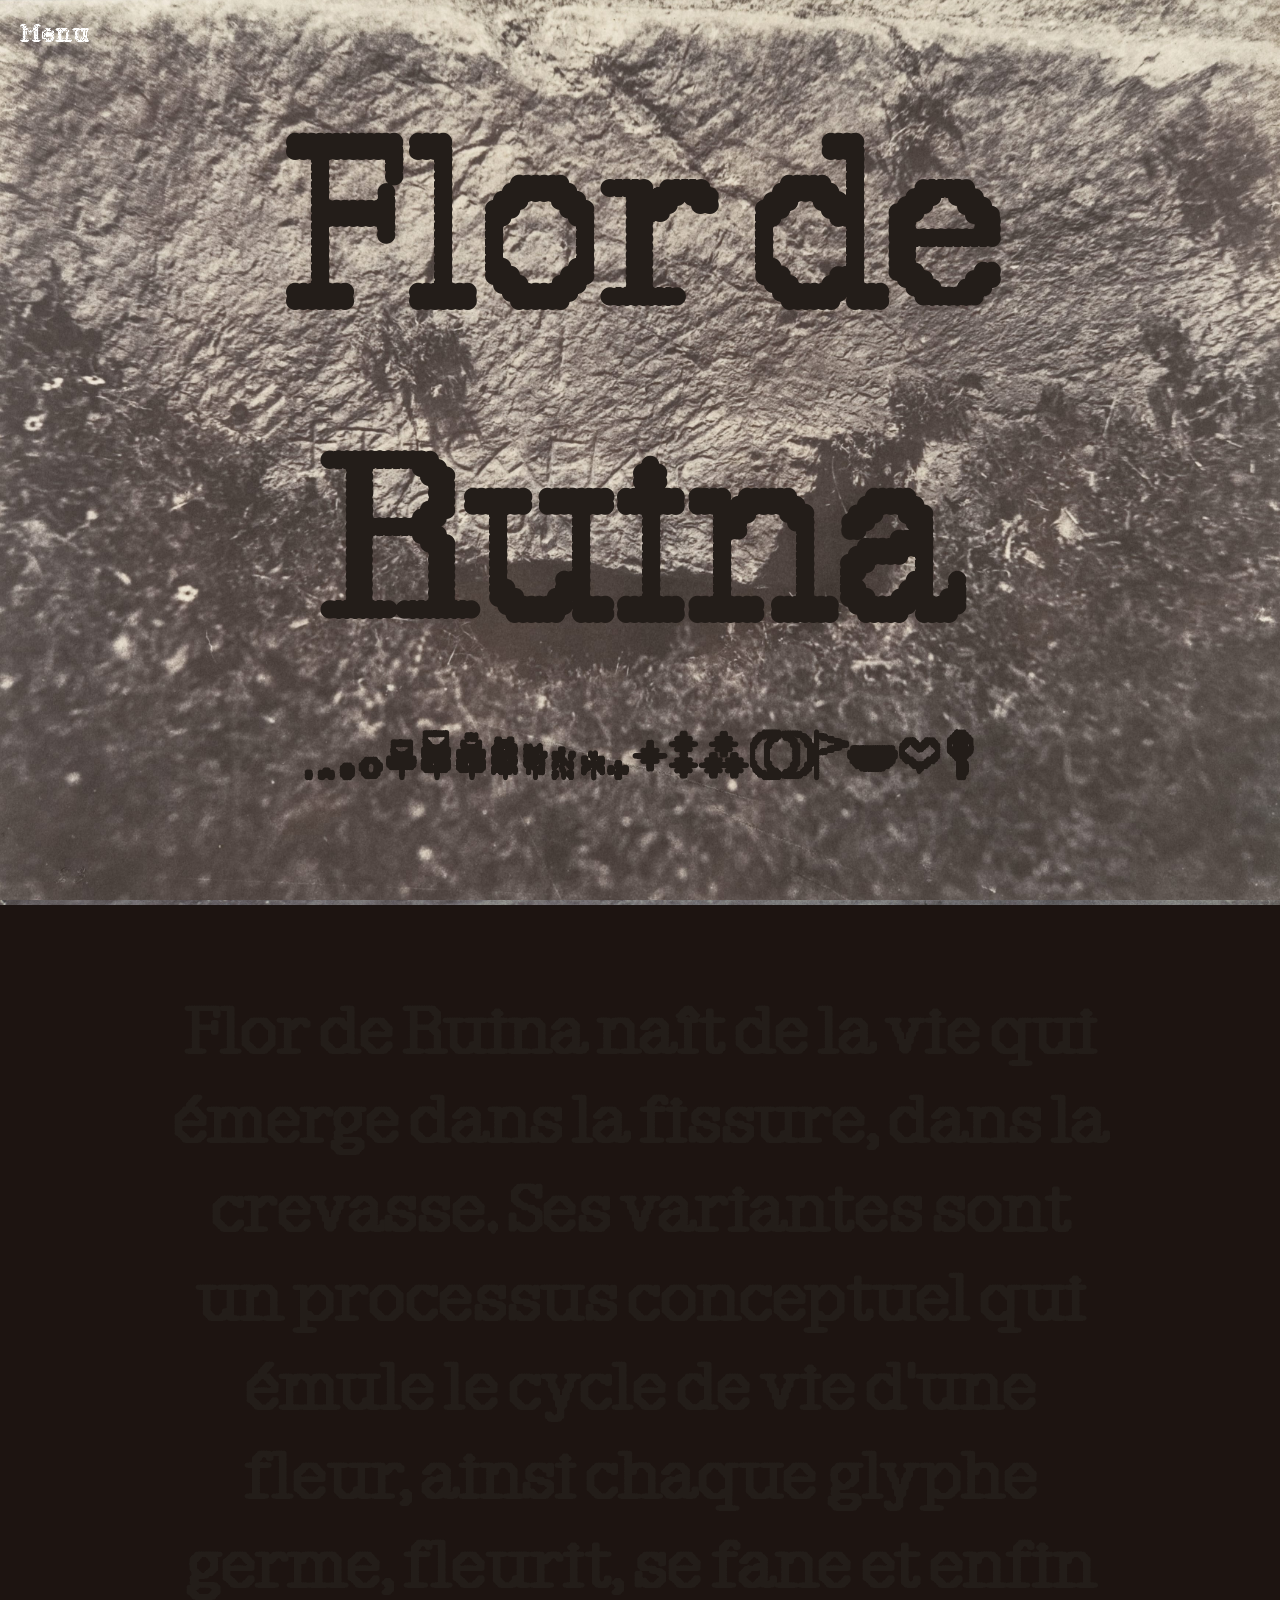
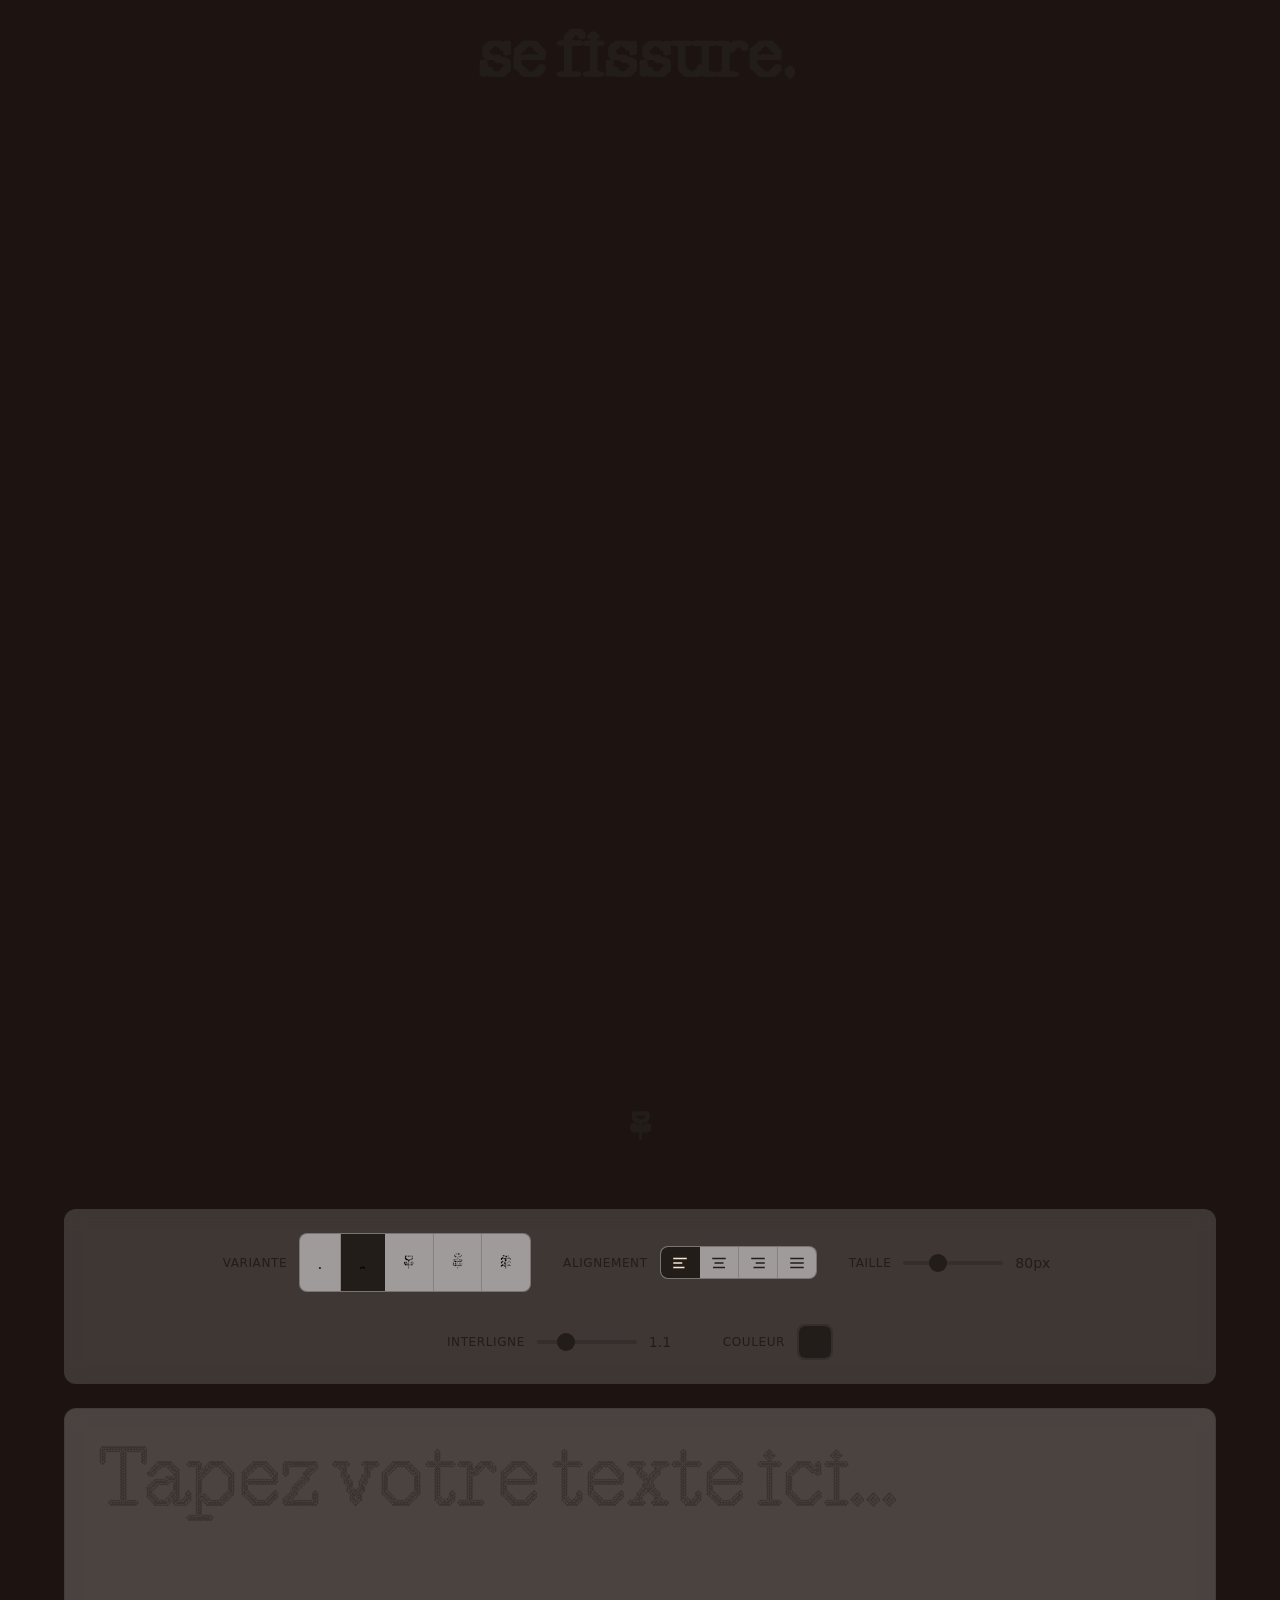
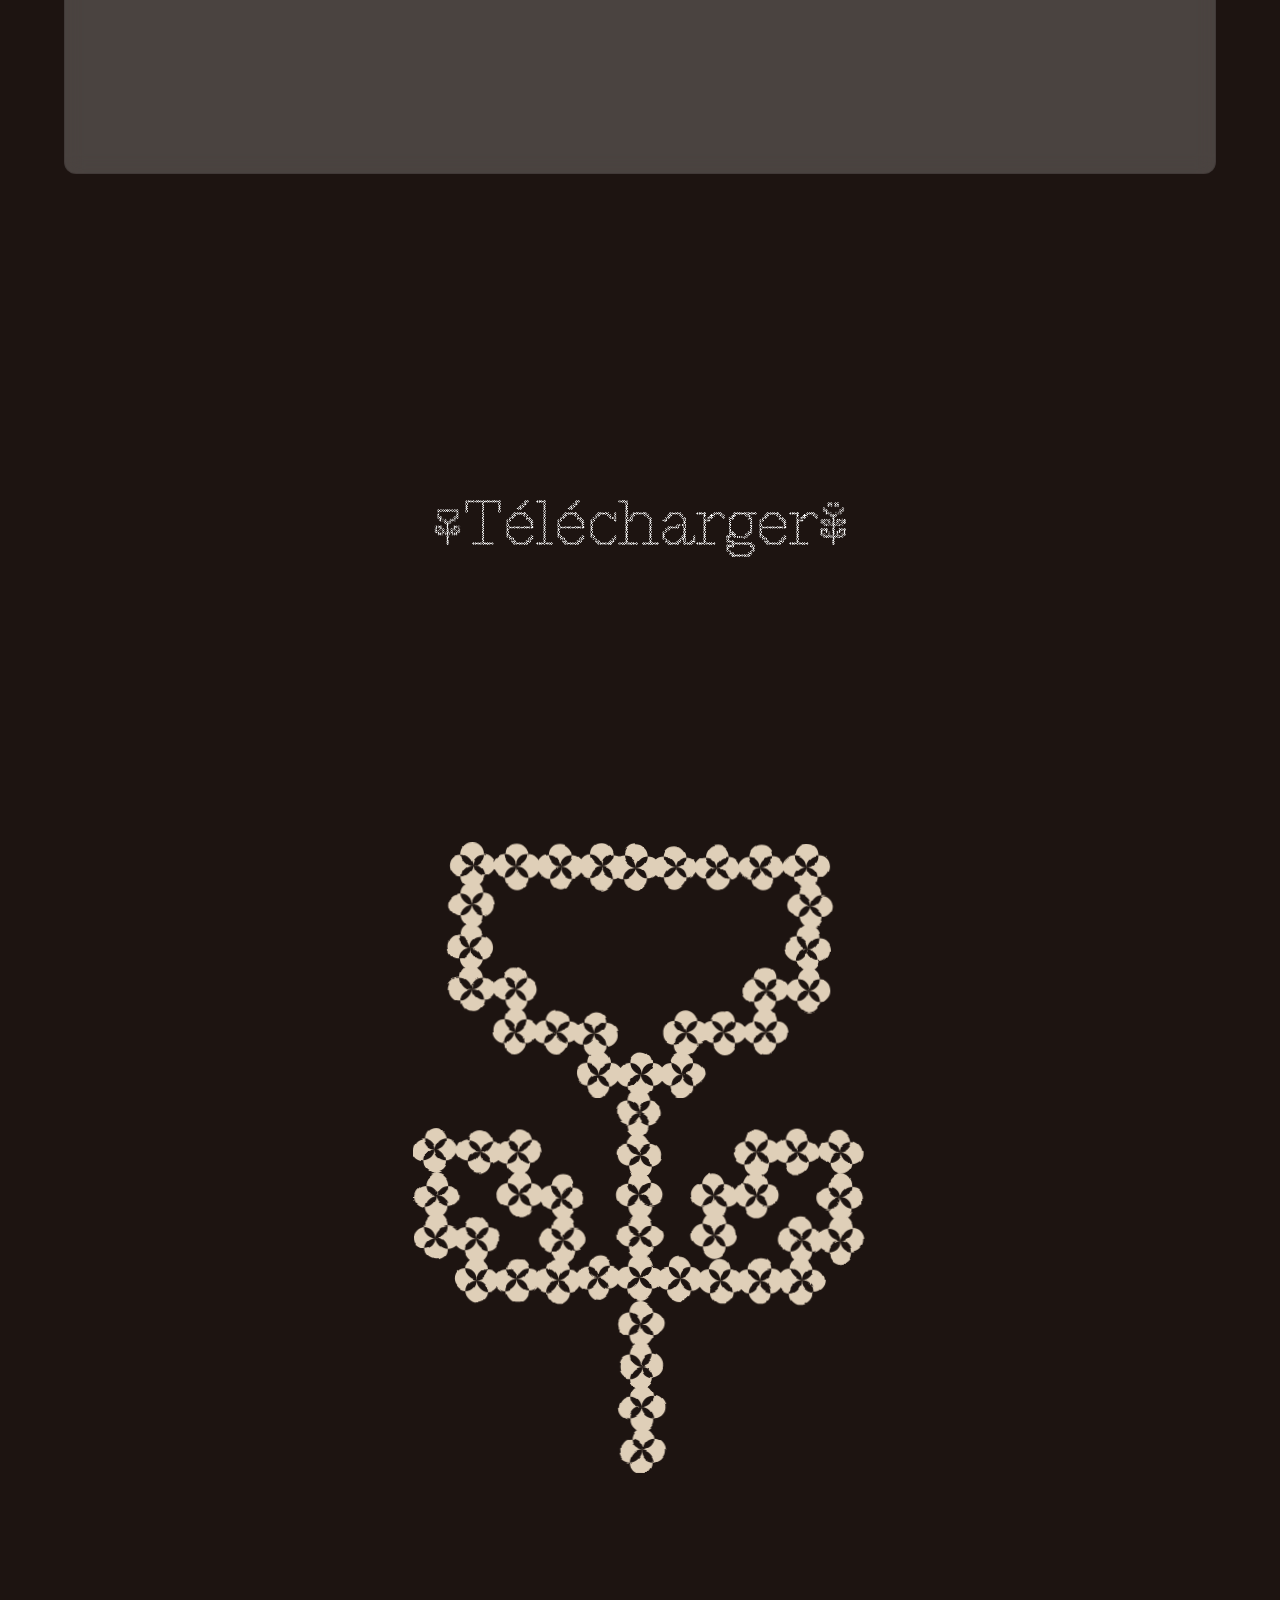
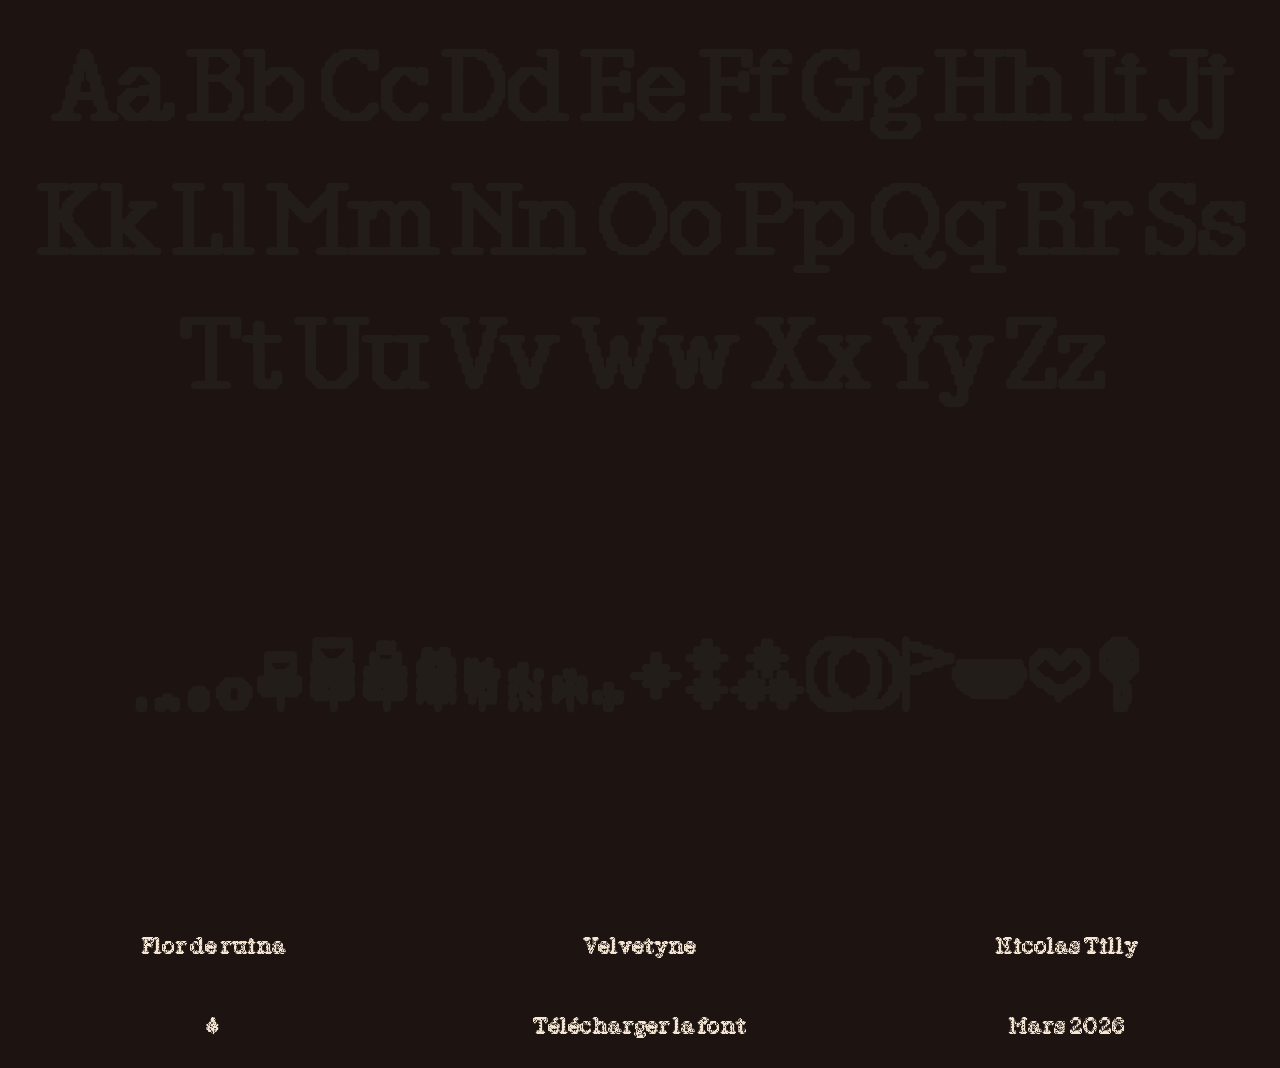
<file: index.html>
<!DOCTYPE html>
<html lang="fr">

    <head>
        <meta charset="UTF-8">
        <meta name="viewport" content="width=device-width, initial-scale=1.0">
        <title>Flor de Ruina</title>
        <link rel="stylesheet" href="style.css">

        <link href="https://unpkg.com/aos@2.3.1/dist/aos.css" rel="stylesheet">
        <script src="https://unpkg.com/aos@2.3.1/dist/aos.js"></script>
    </head>

    <body>

        <!--MENU-->
        <div id="mySidenav" class="sidenav">
            <a href="javascript:void(0)" class="closebtn" onclick="closeNav()">&times;</a>
            <a href="#">Flor de ruina</a>
            <a href="#concept">Concept</a>
            <a href="#styles">Styles</a>
            <a href="#tester">Type tester</a>
            <a href="#animation">Animation</a>
            <a href="#specimen">Specimen</a>
        </div>

        <!-- Use any element to open the sidenav -->
        <span id="menu" onclick="openNav()">Menu</span>

        <!-- Add all page content inside this div if you want the side nav to push page content to the right (not used if you only want the sidenav to sit on top of the page -->
        <div id="main">

            <!--HEADER-->
            <div class="herobanner">
                <div class="herobannerdiv1">
                    <h1>Flor de Ruina</h1>
                    <h2>🌰🍒🍀🌱🌷🌼🌸🌹🌻🌾🍂🍃☆🌠✨☾☽⚐🍉❤🔑</h2>
                </div>
            </div>

            <!--bloc texte-->
            <div class="section1" id="concept">
                <div class="section1div1">
                    <h2>Flor de Ruina naît de la vie qui émerge dans la fissure, dans la crevasse. Ses variantes sont un
                        processus conceptuel
                        qui émule le cycle de vie d'une fleur, ainsi chaque glyphe germe, fleurit, se fane et enfin se
                        fissure. </h2>
                </div>
            </div>

            <!--glyphs-->
            <div class="section2" id="styles">
                <div class="section2div1" data-aos="fade-up" data-aos-duration="2000">
                    <h3>🌰</h3>
                    <p>Germen</p>
                </div>
                <div class="section2div2" data-aos="fade-up" data-aos-duration="2000" data-aos-delay="600">
                    <h3>🍒</h3>
                    <p>Semilla</p>
                </div>
                <div class="section2div3" data-aos="fade-up" data-aos-duration="2000" data-aos-delay="1200">
                    <h3>🌷</h3>
                    <p>Flor</p>
                </div>
                <div class="section2div4" data-aos="fade-up" data-aos-duration="2000" data-aos-delay="1800">
                    <h3>🌸</h3>
                    <p>Ruina</p>
                </div>
                <div class="section2div5" data-aos="fade-up" data-aos-duration="2000" data-aos-delay="2400">
                    <h3>🌹</h3>
                    <p>Fractura</p>
                </div>
            </div>

            <!--type tester-->
            <div class="section3" id="tester">
                <div class="type-tester">
                    <h4>🌷</h4>

                    <div class="controls">
                        <!-- Font variant -->
                        <div class="control-group">
                            <label>Variante</label>
                            <div class="variant-buttons">
                                <button class="variant-btn" data-font="FlorDeRuina-Germen" title="Germen">🌰</button>
                                <button class="variant-btn active" data-font="FlorDeRuina-Semilla"
                                    title="Semilla">🍒</button>
                                <button class="variant-btn" data-font="FlorDeRuina-Flor" title="Flor">🌷</button>
                                <button class="variant-btn" data-font="FlorDeRuina-Ruina" title="Ruina">🌸</button>
                                <button class="variant-btn" data-font="FlorDeRuina-Fractura"
                                    title="Fractura">🌹</button>
                            </div>
                        </div>

                        <!-- Alignment -->
                        <div class="control-group">
                            <label>Alignement</label>
                            <div class="align-buttons">
                                <button class="align-btn active" data-align="left" title="Gauche">
                                    <svg viewBox="0 0 24 24" fill="none" stroke="currentColor" stroke-width="2">
                                        <line x1="3" y1="6" x2="21" y2="6"></line>
                                        <line x1="3" y1="12" x2="15" y2="12"></line>
                                        <line x1="3" y1="18" x2="18" y2="18"></line>
                                    </svg>
                                </button>
                                <button class="align-btn" data-align="center" title="Centré">
                                    <svg viewBox="0 0 24 24" fill="none" stroke="currentColor" stroke-width="2">
                                        <line x1="3" y1="6" x2="21" y2="6"></line>
                                        <line x1="6" y1="12" x2="18" y2="12"></line>
                                        <line x1="4" y1="18" x2="20" y2="18"></line>
                                    </svg>
                                </button>
                                <button class="align-btn" data-align="right" title="Droite">
                                    <svg viewBox="0 0 24 24" fill="none" stroke="currentColor" stroke-width="2">
                                        <line x1="3" y1="6" x2="21" y2="6"></line>
                                        <line x1="9" y1="12" x2="21" y2="12"></line>
                                        <line x1="6" y1="18" x2="21" y2="18"></line>
                                    </svg>
                                </button>
                                <button class="align-btn" data-align="justify" title="Justifié">
                                    <svg viewBox="0 0 24 24" fill="none" stroke="currentColor" stroke-width="2">
                                        <line x1="3" y1="6" x2="21" y2="6"></line>
                                        <line x1="3" y1="12" x2="21" y2="12"></line>
                                        <line x1="3" y1="18" x2="21" y2="18"></line>
                                    </svg>
                                </button>
                            </div>
                        </div>

                        <!-- Size -->
                        <div class="control-group">
                            <label>Taille</label>
                            <input type="range" class="size-slider" min="24" max="200" value="80">
                            <span class="size-value">80px</span>
                        </div>

                        <!-- Line height -->
                        <div class="control-group">
                            <label>Interligne</label>
                            <input type="range" class="line-height-slider" min="0.8" max="2" step="0.1" value="1.1">
                            <span class="line-height-value">1.1</span>
                        </div>

                        <!-- Color -->
                        <div class="control-group">
                            <label>Couleur</label>
                            <input type="color" class="color-picker" value="#231d19">
                        </div>
                    </div>

                    <div class="text-area">
                        <div class="editable-text" contenteditable="true"></div>
                    </div>
                </div>
            </div>

            <!--download-->
            <div class="download">
                <div class="downloaddiv1">
                    <a href="https://velvetyne.fr/fr/fonts/flor-de-ruina/">🌷Télécharger🌸</a>
                </div>
            </div>

            <!--animation-->
            <div class="section4" id="animation">
                <div class="animation-container">
                    <svg class="flower-svg" viewBox="0 0 893 1248" fill="none" xmlns="http://www.w3.org/2000/svg">
                        <defs>
                            <filter id="wind-turbulence">
                                <feTurbulence id="turbulence" type="fractalNoise" baseFrequency="0.01 0.02"
                                    numOctaves="2" result="noise" seed="1" />
                                <feDisplacementMap in="SourceGraphic" in2="noise" scale="0" xChannelSelector="R"
                                    yChannelSelector="G" id="displacement" />
                            </filter>
                        </defs>
                        <g filter="url(#wind-turbulence)">
                            <path class="flower-path"
                                d="M99.2222 101.555C112.753 101.555 121.773 110.582 121.773 124.123C121.773 135.407 112.753 146.691 99.2222 146.691C87.947 146.691 76.6717 135.407 76.6717 124.123C76.6717 110.582 87.947 101.555 99.2222 101.555ZM144.323 101.555C157.854 101.555 166.874 110.582 166.874 124.123C166.874 135.407 157.854 146.691 144.323 146.691C133.048 146.691 121.773 135.407 121.773 124.123C121.773 110.582 133.048 101.555 144.323 101.555ZM99.2222 146.691C99.2222 157.975 110.497 169.259 121.773 169.259C135.303 169.259 144.323 157.975 144.323 146.691C144.323 133.15 135.303 124.123 121.773 124.123C110.497 124.123 99.2222 133.15 99.2222 146.691ZM99.2222 101.555C99.2222 112.839 110.497 124.123 121.773 124.123C135.303 124.123 144.323 112.839 144.323 101.555C144.323 88.0145 135.303 78.9874 121.773 78.9874C110.497 78.9874 99.2222 88.0145 99.2222 101.555ZM182.659 268.557C193.934 268.557 205.21 277.584 205.21 291.125C205.21 302.409 193.934 313.693 182.659 313.693C169.129 313.693 160.109 302.409 160.109 291.125C160.109 277.584 169.129 268.557 182.659 268.557ZM227.76 268.557C239.035 268.557 250.311 277.584 250.311 291.125C250.311 302.409 239.035 313.693 227.76 313.693C214.23 313.693 205.21 302.409 205.21 291.125C205.21 277.584 214.23 268.557 227.76 268.557ZM182.659 313.693C182.659 324.977 191.679 336.26 205.21 336.26C216.485 336.26 227.76 324.977 227.76 313.693C227.76 300.152 216.485 291.125 205.21 291.125C191.679 291.125 182.659 300.152 182.659 313.693ZM182.659 268.557C182.659 279.841 191.679 291.125 205.21 291.125C216.485 291.125 227.76 279.841 227.76 268.557C227.76 255.016 216.485 245.989 205.21 245.989C191.679 245.989 182.659 255.016 182.659 268.557ZM266.096 352.058C277.371 352.058 288.646 361.085 288.646 374.626C288.646 385.91 277.371 397.194 266.096 397.194C252.566 397.194 243.545 385.91 243.545 374.626C243.545 361.085 252.566 352.058 266.096 352.058ZM311.197 352.058C322.472 352.058 333.747 361.085 333.747 374.626C333.747 385.91 322.472 397.194 311.197 397.194C297.667 397.194 288.646 385.91 288.646 374.626C288.646 361.085 297.667 352.058 311.197 352.058ZM266.096 397.194C266.096 408.477 275.116 419.761 288.646 419.761C299.922 419.761 311.197 408.477 311.197 397.194C311.197 383.653 299.922 374.626 288.646 374.626C275.116 374.626 266.096 383.653 266.096 397.194ZM266.096 352.058C266.096 363.342 275.116 374.626 288.646 374.626C299.922 374.626 311.197 363.342 311.197 352.058C311.197 338.517 299.922 329.49 288.646 329.49C275.116 329.49 266.096 338.517 266.096 352.058ZM182.659 352.058C193.934 352.058 205.21 361.085 205.21 374.626C205.21 385.91 193.934 397.194 182.659 397.194C169.129 397.194 160.109 385.91 160.109 374.626C160.109 361.085 169.129 352.058 182.659 352.058ZM227.76 352.058C239.035 352.058 250.311 361.085 250.311 374.626C250.311 385.91 239.035 397.194 227.76 397.194C214.23 397.194 205.21 385.91 205.21 374.626C205.21 361.085 214.23 352.058 227.76 352.058ZM182.659 397.194C182.659 408.477 191.679 419.761 205.21 419.761C216.485 419.761 227.76 408.477 227.76 397.194C227.76 383.653 216.485 374.626 205.21 374.626C191.679 374.626 182.659 383.653 182.659 397.194ZM182.659 352.058C182.659 363.342 191.679 374.626 205.21 374.626C216.485 374.626 227.76 363.342 227.76 352.058C227.76 338.517 216.485 329.49 205.21 329.49C191.679 329.49 182.659 338.517 182.659 352.058ZM340.513 356.572C354.043 356.572 363.063 365.599 363.063 379.139C363.063 390.423 354.043 401.707 340.513 401.707C329.237 401.707 317.962 390.423 317.962 379.139C317.962 365.599 329.237 356.572 340.513 356.572ZM385.614 356.572C399.144 356.572 408.164 365.599 408.164 379.139C408.164 390.423 399.144 401.707 385.614 401.707C374.338 401.707 363.063 390.423 363.063 379.139C363.063 365.599 374.338 356.572 385.614 356.572ZM340.513 401.707C340.513 412.991 351.788 424.275 363.063 424.275C376.593 424.275 385.614 412.991 385.614 401.707C385.614 388.166 376.593 379.139 363.063 379.139C351.788 379.139 340.513 388.166 340.513 401.707ZM340.513 356.572C340.513 367.855 351.788 379.139 363.063 379.139C376.593 379.139 385.614 367.855 385.614 356.572C385.614 343.031 376.593 334.004 363.063 334.004C351.788 334.004 340.513 343.031 340.513 356.572ZM96.9672 268.557C108.242 268.557 119.518 277.584 119.518 291.125C119.518 302.409 108.242 313.693 96.9672 313.693C83.4369 313.693 74.4167 302.409 74.4167 291.125C74.4167 277.584 83.4369 268.557 96.9672 268.557ZM142.068 268.557C153.343 268.557 164.619 277.584 164.619 291.125C164.619 302.409 153.343 313.693 142.068 313.693C128.538 313.693 119.518 302.409 119.518 291.125C119.518 277.584 128.538 268.557 142.068 268.557ZM96.9672 313.693C96.9672 324.977 105.987 336.26 119.518 336.26C130.793 336.26 142.068 324.977 142.068 313.693C142.068 300.152 130.793 291.125 119.518 291.125C105.987 291.125 96.9672 300.152 96.9672 313.693ZM96.9672 268.557C96.9672 279.841 105.987 291.125 119.518 291.125C130.793 291.125 142.068 279.841 142.068 268.557C142.068 255.016 130.793 245.989 119.518 245.989C105.987 245.989 96.9672 255.016 96.9672 268.557ZM96.9672 185.056C108.242 185.056 119.518 194.083 119.518 207.624C119.518 218.908 108.242 230.192 96.9672 230.192C83.4369 230.192 74.4167 218.908 74.4167 207.624C74.4167 194.083 83.4369 185.056 96.9672 185.056ZM142.068 185.056C153.343 185.056 164.619 194.083 164.619 207.624C164.619 218.908 153.343 230.192 142.068 230.192C128.538 230.192 119.518 218.908 119.518 207.624C119.518 194.083 128.538 185.056 142.068 185.056ZM96.9672 230.192C96.9672 241.476 105.987 252.76 119.518 252.76C130.793 252.76 142.068 241.476 142.068 230.192C142.068 216.651 130.793 207.624 119.518 207.624C105.987 207.624 96.9672 216.651 96.9672 230.192ZM96.9672 185.056C96.9672 196.34 105.987 207.624 119.518 207.624C130.793 207.624 142.068 196.34 142.068 185.056C142.068 171.515 130.793 162.488 119.518 162.488C105.987 162.488 96.9672 171.515 96.9672 185.056ZM545.722 69.9603C532.192 69.9603 523.172 58.6764 523.172 47.3925C523.172 33.8517 532.192 24.8245 545.722 24.8245C556.997 24.8245 568.273 33.8517 568.273 47.3925C568.273 58.6764 556.997 69.9603 545.722 69.9603ZM500.621 69.9603C487.091 69.9603 478.071 58.6764 478.071 47.3925C478.071 33.8517 487.091 24.8245 500.621 24.8245C511.896 24.8245 523.172 33.8517 523.172 47.3925C523.172 58.6764 511.896 69.9603 500.621 69.9603ZM545.722 24.8245C545.722 11.2839 534.447 2.25675 523.172 2.25675C509.641 2.25675 500.621 11.2839 500.621 24.8245C500.621 36.1086 509.641 47.3925 523.172 47.3925C534.447 47.3925 545.722 36.1086 545.722 24.8245ZM545.722 69.9603C545.722 56.4196 534.447 47.3925 523.172 47.3925C509.641 47.3925 500.621 56.4196 500.621 69.9603C500.621 81.2441 509.641 92.528 523.172 92.528C534.447 92.528 545.722 81.2441 545.722 69.9603ZM469.05 69.9603C457.775 69.9603 446.5 58.6764 446.5 47.3925C446.5 33.8517 457.775 24.8245 469.05 24.8245C482.581 24.8245 491.601 33.8517 491.601 47.3925C491.601 58.6764 482.581 69.9603 469.05 69.9603ZM423.949 69.9603C412.674 69.9603 401.399 58.6764 401.399 47.3925C401.399 33.8517 412.674 24.8245 423.949 24.8245C437.48 24.8245 446.5 33.8517 446.5 47.3925C446.5 58.6764 437.48 69.9603 423.949 69.9603ZM469.05 24.8245C469.05 11.2839 460.03 2.25675 446.5 2.25675C435.225 2.25675 423.949 11.2839 423.949 24.8245C423.949 36.1086 435.225 47.3925 446.5 47.3925C460.03 47.3925 469.05 36.1086 469.05 24.8245ZM469.05 69.9603C469.05 56.4196 460.03 47.3925 446.5 47.3925C435.225 47.3925 423.949 56.4196 423.949 69.9603C423.949 81.2441 435.225 92.528 446.5 92.528C460.03 92.528 469.05 81.2441 469.05 69.9603ZM390.124 884.658C376.593 884.658 367.573 873.374 367.573 862.09C367.573 848.55 376.593 839.523 390.124 839.523C401.399 839.523 412.674 848.55 412.674 862.09C412.674 873.374 401.399 884.658 390.124 884.658ZM345.023 884.658C331.492 884.658 322.472 873.374 322.472 862.09C322.472 848.55 331.492 839.523 345.023 839.523C356.298 839.523 367.573 848.55 367.573 862.09C367.573 873.374 356.298 884.658 345.023 884.658ZM390.124 839.523C390.124 825.982 378.848 816.955 367.573 816.955C354.043 816.955 345.023 825.982 345.023 839.523C345.023 850.807 354.043 862.09 367.573 862.09C378.848 862.09 390.124 850.807 390.124 839.523ZM390.124 884.658C390.124 871.118 378.848 862.09 367.573 862.09C354.043 862.09 345.023 871.118 345.023 884.658C345.023 895.942 354.043 907.226 367.573 907.226C378.848 907.226 390.124 895.942 390.124 884.658ZM227.76 889.172C216.485 889.172 205.21 877.888 205.21 866.604C205.21 853.063 216.485 844.036 227.76 844.036C241.29 844.036 250.311 853.063 250.311 866.604C250.311 877.888 241.29 889.172 227.76 889.172ZM182.659 889.172C171.384 889.172 160.109 877.888 160.109 866.604C160.109 853.063 171.384 844.036 182.659 844.036C196.189 844.036 205.21 853.063 205.21 866.604C205.21 877.888 196.189 889.172 182.659 889.172ZM227.76 844.036C227.76 830.495 218.74 821.468 205.21 821.468C193.934 821.468 182.659 830.495 182.659 844.036C182.659 855.32 193.934 866.604 205.21 866.604C218.74 866.604 227.76 855.32 227.76 844.036ZM227.76 889.172C227.76 875.631 218.74 866.604 205.21 866.604C193.934 866.604 182.659 875.631 182.659 889.172C182.659 900.456 193.934 911.74 205.21 911.74C218.74 911.74 227.76 900.456 227.76 889.172ZM146.578 807.928C135.303 807.928 124.028 796.644 124.028 785.36C124.028 771.819 135.303 762.792 146.578 762.792C160.109 762.792 169.129 771.819 169.129 785.36C169.129 796.644 160.109 807.928 146.578 807.928ZM101.477 807.928C90.202 807.928 78.9268 796.644 78.9268 785.36C78.9268 771.819 90.202 762.792 101.477 762.792C115.008 762.792 124.028 771.819 124.028 785.36C124.028 796.644 115.008 807.928 101.477 807.928ZM146.578 762.792C146.578 749.251 137.558 740.224 124.028 740.224C112.753 740.224 101.477 749.251 101.477 762.792C101.477 774.076 112.753 785.36 124.028 785.36C137.558 785.36 146.578 774.076 146.578 762.792ZM146.578 807.928C146.578 794.387 137.558 785.36 124.028 785.36C112.753 785.36 101.477 794.387 101.477 807.928C101.477 819.212 112.753 830.495 124.028 830.495C137.558 830.495 146.578 819.212 146.578 807.928ZM234.525 719.913C223.25 719.913 211.975 710.886 211.975 697.345C211.975 686.061 223.25 674.778 234.525 674.778C248.056 674.778 257.076 686.061 257.076 697.345C257.076 710.886 248.056 719.913 234.525 719.913ZM189.424 719.913C178.149 719.913 166.874 710.886 166.874 697.345C166.874 686.061 178.149 674.778 189.424 674.778C202.955 674.778 211.975 686.061 211.975 697.345C211.975 710.886 202.955 719.913 189.424 719.913ZM234.525 674.778C234.525 663.494 225.505 652.21 211.975 652.21C200.699 652.21 189.424 663.494 189.424 674.778C189.424 688.318 200.699 697.345 211.975 697.345C225.505 697.345 234.525 688.318 234.525 674.778ZM234.525 719.913C234.525 708.629 225.505 697.345 211.975 697.345C200.699 697.345 189.424 708.629 189.424 719.913C189.424 733.454 200.699 742.481 211.975 742.481C225.505 742.481 234.525 733.454 234.525 719.913ZM306.687 889.172C295.412 889.172 284.136 877.888 284.136 866.604C284.136 853.063 295.412 844.036 306.687 844.036C320.217 844.036 329.237 853.063 329.237 866.604C329.237 877.888 320.217 889.172 306.687 889.172ZM261.586 889.172C250.311 889.172 239.035 877.888 239.035 866.604C239.035 853.063 250.311 844.036 261.586 844.036C275.116 844.036 284.136 853.063 284.136 866.604C284.136 877.888 275.116 889.172 261.586 889.172ZM306.687 844.036C306.687 830.495 297.667 821.468 284.136 821.468C272.861 821.468 261.586 830.495 261.586 844.036C261.586 855.32 272.861 866.604 284.136 866.604C297.667 866.604 306.687 855.32 306.687 844.036ZM306.687 889.172C306.687 875.631 297.667 866.604 284.136 866.604C272.861 866.604 261.586 875.631 261.586 889.172C261.586 900.456 272.861 911.74 284.136 911.74C297.667 911.74 306.687 900.456 306.687 889.172ZM317.962 724.427C306.687 724.427 295.412 713.143 295.412 701.859C295.412 688.318 306.687 679.291 317.962 679.291C331.492 679.291 340.513 688.318 340.513 701.859C340.513 713.143 331.492 724.427 317.962 724.427ZM272.861 724.427C261.586 724.427 250.311 713.143 250.311 701.859C250.311 688.318 261.586 679.291 272.861 679.291C286.391 679.291 295.412 688.318 295.412 701.859C295.412 713.143 286.391 724.427 272.861 724.427ZM317.962 679.291C317.962 665.751 308.942 656.723 295.412 656.723C284.136 656.723 272.861 665.751 272.861 679.291C272.861 690.575 284.136 701.859 295.412 701.859C308.942 701.859 317.962 690.575 317.962 679.291ZM317.962 724.427C317.962 710.886 308.942 701.859 295.412 701.859C284.136 701.859 272.861 710.886 272.861 724.427C272.861 735.711 284.136 746.995 295.412 746.995C308.942 746.995 317.962 735.711 317.962 724.427ZM146.578 889.172C135.303 889.172 124.028 877.888 124.028 866.604C124.028 853.063 135.303 844.036 146.578 844.036C160.109 844.036 169.129 853.063 169.129 866.604C169.129 877.888 160.109 889.172 146.578 889.172ZM101.477 889.172C90.202 889.172 78.9268 877.888 78.9268 866.604C78.9268 853.063 90.202 844.036 101.477 844.036C115.008 844.036 124.028 853.063 124.028 866.604C124.028 877.888 115.008 889.172 101.477 889.172ZM146.578 844.036C146.578 830.495 137.558 821.468 124.028 821.468C112.753 821.468 101.477 830.495 101.477 844.036C101.477 855.32 112.753 866.604 124.028 866.604C137.558 866.604 146.578 855.32 146.578 844.036ZM146.578 889.172C146.578 875.631 137.558 866.604 124.028 866.604C112.753 866.604 101.477 875.631 101.477 889.172C101.477 900.456 112.753 911.74 124.028 911.74C137.558 911.74 146.578 900.456 146.578 889.172ZM67.6515 634.156C54.1212 634.156 45.101 625.128 45.101 611.588C45.101 600.304 54.1212 589.02 67.6515 589.02C78.9268 589.02 90.202 600.304 90.202 611.588C90.202 625.128 78.9268 634.156 67.6515 634.156ZM22.5505 634.156C9.02019 634.156 0 625.128 0 611.588C0 600.304 9.02019 589.02 22.5505 589.02C33.8258 589.02 45.101 600.304 45.101 611.588C45.101 625.128 33.8258 634.156 22.5505 634.156ZM67.6515 589.02C67.6515 577.736 56.3763 566.452 45.101 566.452C31.5707 566.452 22.5505 577.736 22.5505 589.02C22.5505 602.561 31.5707 611.588 45.101 611.588C56.3763 611.588 67.6515 602.561 67.6515 589.02ZM67.6515 634.156C67.6515 622.872 56.3763 611.588 45.101 611.588C31.5707 611.588 22.5505 622.872 22.5505 634.156C22.5505 647.696 31.5707 656.723 45.101 656.723C56.3763 656.723 67.6515 647.696 67.6515 634.156ZM67.6515 805.671C56.3763 805.671 45.101 796.644 45.101 783.103C45.101 771.819 56.3763 760.535 67.6515 760.535C81.1818 760.535 90.202 771.819 90.202 783.103C90.202 796.644 81.1818 805.671 67.6515 805.671ZM22.5505 805.671C11.2752 805.671 0 796.644 0 783.103C0 771.819 11.2752 760.535 22.5505 760.535C36.0808 760.535 45.101 771.819 45.101 783.103C45.101 796.644 36.0808 805.671 22.5505 805.671ZM67.6515 760.535C67.6515 749.251 58.6313 737.967 45.101 737.967C33.8258 737.967 22.5505 749.251 22.5505 760.535C22.5505 774.076 33.8258 783.103 45.101 783.103C58.6313 783.103 67.6515 774.076 67.6515 760.535ZM67.6515 805.671C67.6515 794.387 58.6313 783.103 45.101 783.103C33.8258 783.103 22.5505 794.387 22.5505 805.671C22.5505 819.212 33.8258 828.239 45.101 828.239C58.6313 828.239 67.6515 819.212 67.6515 805.671ZM67.6515 724.427C56.3763 724.427 45.101 713.143 45.101 701.859C45.101 688.318 56.3763 679.291 67.6515 679.291C81.1818 679.291 90.202 688.318 90.202 701.859C90.202 713.143 81.1818 724.427 67.6515 724.427ZM22.5505 724.427C11.2752 724.427 0 713.143 0 701.859C0 688.318 11.2752 679.291 22.5505 679.291C36.0808 679.291 45.101 688.318 45.101 701.859C45.101 713.143 36.0808 724.427 22.5505 724.427ZM67.6515 679.291C67.6515 665.751 58.6313 656.723 45.101 656.723C33.8258 656.723 22.5505 665.751 22.5505 679.291C22.5505 690.575 33.8258 701.859 45.101 701.859C58.6313 701.859 67.6515 690.575 67.6515 679.291ZM67.6515 724.427C67.6515 710.886 58.6313 701.859 45.101 701.859C33.8258 701.859 22.5505 710.886 22.5505 724.427C22.5505 735.711 33.8258 746.995 45.101 746.995C58.6313 746.995 67.6515 735.711 67.6515 724.427ZM155.598 634.156C142.068 634.156 133.048 625.128 133.048 611.588C133.048 600.304 142.068 589.02 155.598 589.02C166.874 589.02 178.149 600.304 178.149 611.588C178.149 625.128 166.874 634.156 155.598 634.156ZM110.497 634.156C96.9672 634.156 87.947 625.128 87.947 611.588C87.947 600.304 96.9672 589.02 110.497 589.02C121.773 589.02 133.048 600.304 133.048 611.588C133.048 625.128 121.773 634.156 110.497 634.156ZM155.598 589.02C155.598 577.736 144.323 566.452 133.048 566.452C119.518 566.452 110.497 577.736 110.497 589.02C110.497 602.561 119.518 611.588 133.048 611.588C144.323 611.588 155.598 602.561 155.598 589.02ZM155.598 634.156C155.598 622.872 144.323 611.588 133.048 611.588C119.518 611.588 110.497 622.872 110.497 634.156C110.497 647.696 119.518 656.723 133.048 656.723C144.323 656.723 155.598 647.696 155.598 634.156ZM232.27 634.156C220.995 634.156 209.72 625.128 209.72 611.588C209.72 600.304 220.995 589.02 232.27 589.02C245.801 589.02 254.821 600.304 254.821 611.588C254.821 625.128 245.801 634.156 232.27 634.156ZM187.169 634.156C175.894 634.156 164.619 625.128 164.619 611.588C164.619 600.304 175.894 589.02 187.169 589.02C200.699 589.02 209.72 600.304 209.72 611.588C209.72 625.128 200.699 634.156 187.169 634.156ZM232.27 589.02C232.27 577.736 223.25 566.452 209.72 566.452C198.444 566.452 187.169 577.736 187.169 589.02C187.169 602.561 198.444 611.588 209.72 611.588C223.25 611.588 232.27 602.561 232.27 589.02ZM232.27 634.156C232.27 622.872 223.25 611.588 209.72 611.588C198.444 611.588 187.169 622.872 187.169 634.156C187.169 647.696 198.444 656.723 209.72 656.723C223.25 656.723 232.27 647.696 232.27 634.156ZM807.308 67.7035C796.033 67.7035 784.758 56.4196 784.758 45.1356C784.758 31.5949 796.033 22.5678 807.308 22.5678C820.838 22.5678 829.859 31.5949 829.859 45.1356C829.859 56.4196 820.838 67.7035 807.308 67.7035ZM762.207 67.7035C750.932 67.7035 739.657 56.4196 739.657 45.1356C739.657 31.5949 750.932 22.5678 762.207 22.5678C775.737 22.5678 784.758 31.5949 784.758 45.1356C784.758 56.4196 775.737 67.7035 762.207 67.7035ZM807.308 22.5678C807.308 9.02714 798.288 0 784.758 0C773.482 0 762.207 9.02714 762.207 22.5678C762.207 33.8517 773.482 45.1356 784.758 45.1356C798.288 45.1356 807.308 33.8517 807.308 22.5678ZM807.308 67.7035C807.308 54.1627 798.288 45.1356 784.758 45.1356C773.482 45.1356 762.207 54.1627 762.207 67.7035C762.207 78.9874 773.482 90.2713 784.758 90.2713C798.288 90.2713 807.308 78.9874 807.308 67.7035ZM719.361 69.9603C708.086 69.9603 696.811 58.6764 696.811 47.3925C696.811 33.8517 708.086 24.8245 719.361 24.8245C732.891 24.8245 741.912 33.8517 741.912 47.3925C741.912 58.6764 732.891 69.9603 719.361 69.9603ZM674.26 69.9603C662.985 69.9603 651.71 58.6764 651.71 47.3925C651.71 33.8517 662.985 24.8245 674.26 24.8245C687.79 24.8245 696.811 33.8517 696.811 47.3925C696.811 58.6764 687.79 69.9603 674.26 69.9603ZM719.361 24.8245C719.361 11.2839 710.341 2.25675 696.811 2.25675C685.535 2.25675 674.26 11.2839 674.26 24.8245C674.26 36.1086 685.535 47.3925 696.811 47.3925C710.341 47.3925 719.361 36.1086 719.361 24.8245ZM719.361 69.9603C719.361 56.4196 710.341 47.3925 696.811 47.3925C685.535 47.3925 674.26 56.4196 674.26 69.9603C674.26 81.2441 685.535 92.528 696.811 92.528C710.341 92.528 719.361 81.2441 719.361 69.9603ZM631.414 69.9603C617.884 69.9603 608.864 58.6764 608.864 47.3925C608.864 33.8517 617.884 24.8245 631.414 24.8245C642.689 24.8245 653.965 33.8517 653.965 47.3925C653.965 58.6764 642.689 69.9603 631.414 69.9603ZM586.313 69.9603C572.783 69.9603 563.763 58.6764 563.763 47.3925C563.763 33.8517 572.783 24.8245 586.313 24.8245C597.588 24.8245 608.864 33.8517 608.864 47.3925C608.864 58.6764 597.588 69.9603 586.313 69.9603ZM631.414 24.8245C631.414 11.2839 620.139 2.25675 608.864 2.25675C595.333 2.25675 586.313 11.2839 586.313 24.8245C586.313 36.1086 595.333 47.3925 608.864 47.3925C620.139 47.3925 631.414 36.1086 631.414 24.8245ZM631.414 69.9603C631.414 56.4196 620.139 47.3925 608.864 47.3925C595.333 47.3925 586.313 56.4196 586.313 69.9603C586.313 81.2441 595.333 92.528 608.864 92.528C620.139 92.528 631.414 81.2441 631.414 69.9603ZM317.962 807.928C306.687 807.928 295.412 796.644 295.412 785.36C295.412 771.819 306.687 762.792 317.962 762.792C331.492 762.792 340.513 771.819 340.513 785.36C340.513 796.644 331.492 807.928 317.962 807.928ZM272.861 807.928C261.586 807.928 250.311 796.644 250.311 785.36C250.311 771.819 261.586 762.792 272.861 762.792C286.391 762.792 295.412 771.819 295.412 785.36C295.412 796.644 286.391 807.928 272.861 807.928ZM317.962 762.792C317.962 749.251 308.942 740.224 295.412 740.224C284.136 740.224 272.861 749.251 272.861 762.792C272.861 774.076 284.136 785.36 295.412 785.36C308.942 785.36 317.962 774.076 317.962 762.792ZM317.962 807.928C317.962 794.387 308.942 785.36 295.412 785.36C284.136 785.36 272.861 794.387 272.861 807.928C272.861 819.212 284.136 830.495 295.412 830.495C308.942 830.495 317.962 819.212 317.962 807.928ZM814.073 101.555C827.603 101.555 836.624 110.582 836.624 124.123C836.624 135.407 827.603 146.691 814.073 146.691C802.798 146.691 791.523 135.407 791.523 124.123C791.523 110.582 802.798 101.555 814.073 101.555ZM768.972 101.555C782.503 101.555 791.523 110.582 791.523 124.123C791.523 135.407 782.503 146.691 768.972 146.691C757.697 146.691 746.422 135.407 746.422 124.123C746.422 110.582 757.697 101.555 768.972 101.555ZM814.073 146.691C814.073 133.15 805.053 124.123 791.523 124.123C780.247 124.123 768.972 133.15 768.972 146.691C768.972 157.975 780.247 169.259 791.523 169.259C805.053 169.259 814.073 157.975 814.073 146.691ZM814.073 101.555C814.073 88.0145 805.053 78.9874 791.523 78.9874C780.247 78.9874 768.972 88.0145 768.972 101.555C768.972 112.839 780.247 124.123 791.523 124.123C805.053 124.123 814.073 112.839 814.073 101.555ZM723.871 268.557C737.401 268.557 746.422 277.584 746.422 291.125C746.422 302.409 737.401 313.693 723.871 313.693C712.596 313.693 701.321 302.409 701.321 291.125C701.321 277.584 712.596 268.557 723.871 268.557ZM678.77 268.557C692.3 268.557 701.321 277.584 701.321 291.125C701.321 302.409 692.3 313.693 678.77 313.693C667.495 313.693 656.22 302.409 656.22 291.125C656.22 277.584 667.495 268.557 678.77 268.557ZM723.871 313.693C723.871 300.152 714.851 291.125 701.321 291.125C690.045 291.125 678.77 300.152 678.77 313.693C678.77 324.977 690.045 336.26 701.321 336.26C714.851 336.26 723.871 324.977 723.871 313.693ZM723.871 268.557C723.871 255.016 714.851 245.989 701.321 245.989C690.045 245.989 678.77 255.016 678.77 268.557C678.77 279.841 690.045 291.125 701.321 291.125C714.851 291.125 723.871 279.841 723.871 268.557ZM640.434 352.058C653.965 352.058 662.985 361.085 662.985 374.626C662.985 385.91 653.965 397.194 640.434 397.194C629.159 397.194 617.884 385.91 617.884 374.626C617.884 361.085 629.159 352.058 640.434 352.058ZM595.333 352.058C608.864 352.058 617.884 361.085 617.884 374.626C617.884 385.91 608.864 397.194 595.333 397.194C584.058 397.194 572.783 385.91 572.783 374.626C572.783 361.085 584.058 352.058 595.333 352.058ZM640.434 397.194C640.434 383.653 631.414 374.626 617.884 374.626C606.609 374.626 595.333 383.653 595.333 397.194C595.333 408.477 606.609 419.761 617.884 419.761C631.414 419.761 640.434 408.477 640.434 397.194ZM640.434 352.058C640.434 338.517 631.414 329.49 617.884 329.49C606.609 329.49 595.333 338.517 595.333 352.058C595.333 363.342 606.609 374.626 617.884 374.626C631.414 374.626 640.434 363.342 640.434 352.058ZM475.816 435.559C487.091 435.559 498.366 444.586 498.366 458.127C498.366 469.41 487.091 480.694 475.816 480.694C462.285 480.694 453.265 469.41 453.265 458.127C453.265 444.586 462.285 435.559 475.816 435.559ZM430.715 435.559C441.99 435.559 453.265 444.586 453.265 458.127C453.265 469.41 441.99 480.694 430.715 480.694C417.184 480.694 408.164 469.41 408.164 458.127C408.164 444.586 417.184 435.559 430.715 435.559ZM475.816 480.694C475.816 467.154 464.54 458.127 453.265 458.127C439.735 458.127 430.715 467.154 430.715 480.694C430.715 491.978 439.735 503.262 453.265 503.262C464.54 503.262 475.816 491.978 475.816 480.694ZM475.816 435.559C475.816 422.018 464.54 412.991 453.265 412.991C439.735 412.991 430.715 422.018 430.715 435.559C430.715 446.843 439.735 458.127 453.265 458.127C464.54 458.127 475.816 446.843 475.816 435.559ZM392.379 435.559C403.654 435.559 414.929 444.586 414.929 458.127C414.929 469.41 403.654 480.694 392.379 480.694C378.848 480.694 369.828 469.41 369.828 458.127C369.828 444.586 378.848 435.559 392.379 435.559ZM347.278 435.559C358.553 435.559 369.828 444.586 369.828 458.127C369.828 469.41 358.553 480.694 347.278 480.694C333.747 480.694 324.727 469.41 324.727 458.127C324.727 444.586 333.747 435.559 347.278 435.559ZM392.379 480.694C392.379 467.154 381.104 458.127 369.828 458.127C356.298 458.127 347.278 467.154 347.278 480.694C347.278 491.978 356.298 503.262 369.828 503.262C381.104 503.262 392.379 491.978 392.379 480.694ZM392.379 435.559C392.379 422.018 381.104 412.991 369.828 412.991C356.298 412.991 347.278 422.018 347.278 435.559C347.278 446.843 356.298 458.127 369.828 458.127C381.104 458.127 392.379 446.843 392.379 435.559ZM723.871 352.058C737.401 352.058 746.422 361.085 746.422 374.626C746.422 385.91 737.401 397.194 723.871 397.194C712.596 397.194 701.321 385.91 701.321 374.626C701.321 361.085 712.596 352.058 723.871 352.058ZM678.77 352.058C692.3 352.058 701.321 361.085 701.321 374.626C701.321 385.91 692.3 397.194 678.77 397.194C667.495 397.194 656.22 385.91 656.22 374.626C656.22 361.085 667.495 352.058 678.77 352.058ZM723.871 397.194C723.871 383.653 714.851 374.626 701.321 374.626C690.045 374.626 678.77 383.653 678.77 397.194C678.77 408.477 690.045 419.761 701.321 419.761C714.851 419.761 723.871 408.477 723.871 397.194ZM723.871 352.058C723.871 338.517 714.851 329.49 701.321 329.49C690.045 329.49 678.77 338.517 678.77 352.058C678.77 363.342 690.045 374.626 701.321 374.626C714.851 374.626 723.871 363.342 723.871 352.058ZM566.018 352.058C577.293 352.058 588.568 363.342 588.568 374.626C588.568 388.166 577.293 397.194 566.018 397.194C552.487 397.194 543.467 388.166 543.467 374.626C543.467 363.342 552.487 352.058 566.018 352.058ZM520.917 352.058C532.192 352.058 543.467 363.342 543.467 374.626C543.467 388.166 532.192 397.194 520.917 397.194C507.386 397.194 498.366 388.166 498.366 374.626C498.366 363.342 507.386 352.058 520.917 352.058ZM566.018 397.194C566.018 385.91 554.742 374.626 543.467 374.626C529.937 374.626 520.917 385.91 520.917 397.194C520.917 410.734 529.937 419.761 543.467 419.761C554.742 419.761 566.018 410.734 566.018 397.194ZM566.018 352.058C566.018 340.774 554.742 329.49 543.467 329.49C529.937 329.49 520.917 340.774 520.917 352.058C520.917 365.599 529.937 374.626 543.467 374.626C554.742 374.626 566.018 365.599 566.018 352.058ZM809.563 268.557C823.093 268.557 832.114 277.584 832.114 291.125C832.114 302.409 823.093 313.693 809.563 313.693C798.288 313.693 787.013 302.409 787.013 291.125C787.013 277.584 798.288 268.557 809.563 268.557ZM764.462 268.557C777.992 268.557 787.013 277.584 787.013 291.125C787.013 302.409 777.992 313.693 764.462 313.693C753.187 313.693 741.912 302.409 741.912 291.125C741.912 277.584 753.187 268.557 764.462 268.557ZM809.563 313.693C809.563 300.152 800.543 291.125 787.013 291.125C775.737 291.125 764.462 300.152 764.462 313.693C764.462 324.977 775.737 336.26 787.013 336.26C800.543 336.26 809.563 324.977 809.563 313.693ZM809.563 268.557C809.563 255.016 800.543 245.989 787.013 245.989C775.737 245.989 764.462 255.016 764.462 268.557C764.462 279.841 775.737 291.125 787.013 291.125C800.543 291.125 809.563 279.841 809.563 268.557ZM809.563 185.056C823.093 185.056 832.114 194.083 832.114 207.624C832.114 218.908 823.093 230.192 809.563 230.192C798.288 230.192 787.013 218.908 787.013 207.624C787.013 194.083 798.288 185.056 809.563 185.056ZM764.462 185.056C777.992 185.056 787.013 194.083 787.013 207.624C787.013 218.908 777.992 230.192 764.462 230.192C753.187 230.192 741.912 218.908 741.912 207.624C741.912 194.083 753.187 185.056 764.462 185.056ZM809.563 230.192C809.563 216.651 800.543 207.624 787.013 207.624C775.737 207.624 764.462 216.651 764.462 230.192C764.462 241.476 775.737 252.76 787.013 252.76C800.543 252.76 809.563 241.476 809.563 230.192ZM809.563 185.056C809.563 171.515 800.543 162.488 787.013 162.488C775.737 162.488 764.462 171.515 764.462 185.056C764.462 196.34 775.737 207.624 787.013 207.624C800.543 207.624 809.563 196.34 809.563 185.056ZM426.205 1225.43C412.674 1225.43 403.654 1216.41 403.654 1202.86C403.654 1191.58 412.674 1180.3 426.205 1180.3C437.48 1180.3 448.755 1191.58 448.755 1202.86C448.755 1216.41 437.48 1225.43 426.205 1225.43ZM471.306 1225.43C457.775 1225.43 448.755 1216.41 448.755 1202.86C448.755 1191.58 457.775 1180.3 471.306 1180.3C482.581 1180.3 493.856 1191.58 493.856 1202.86C493.856 1216.41 482.581 1225.43 471.306 1225.43ZM426.205 1180.3C426.205 1193.84 435.225 1202.86 448.755 1202.86C460.03 1202.86 471.306 1193.84 471.306 1180.3C471.306 1169.01 460.03 1157.73 448.755 1157.73C435.225 1157.73 426.205 1169.01 426.205 1180.3ZM426.205 1225.43C426.205 1238.97 435.225 1248 448.755 1248C460.03 1248 471.306 1238.97 471.306 1225.43C471.306 1214.15 460.03 1202.86 448.755 1202.86C435.225 1202.86 426.205 1214.15 426.205 1225.43ZM426.205 1141.93C412.674 1141.93 403.654 1132.9 403.654 1119.36C403.654 1108.08 412.674 1096.8 426.205 1096.8C437.48 1096.8 448.755 1108.08 448.755 1119.36C448.755 1132.9 437.48 1141.93 426.205 1141.93ZM471.306 1141.93C457.775 1141.93 448.755 1132.9 448.755 1119.36C448.755 1108.08 457.775 1096.8 471.306 1096.8C482.581 1096.8 493.856 1108.08 493.856 1119.36C493.856 1132.9 482.581 1141.93 471.306 1141.93ZM426.205 1096.8C426.205 1110.34 435.225 1119.36 448.755 1119.36C460.03 1119.36 471.306 1110.34 471.306 1096.8C471.306 1085.51 460.03 1074.23 448.755 1074.23C435.225 1074.23 426.205 1085.51 426.205 1096.8ZM426.205 1141.93C426.205 1155.47 435.225 1164.5 448.755 1164.5C460.03 1164.5 471.306 1155.47 471.306 1141.93C471.306 1130.65 460.03 1119.36 448.755 1119.36C435.225 1119.36 426.205 1130.65 426.205 1141.93ZM426.205 1058.43C412.674 1058.43 403.654 1049.4 403.654 1035.86C403.654 1024.58 412.674 1013.29 426.205 1013.29C437.48 1013.29 448.755 1024.58 448.755 1035.86C448.755 1049.4 437.48 1058.43 426.205 1058.43ZM471.306 1058.43C457.775 1058.43 448.755 1049.4 448.755 1035.86C448.755 1024.58 457.775 1013.29 471.306 1013.29C482.581 1013.29 493.856 1024.58 493.856 1035.86C493.856 1049.4 482.581 1058.43 471.306 1058.43ZM426.205 1013.29C426.205 1026.84 435.225 1035.86 448.755 1035.86C460.03 1035.86 471.306 1026.84 471.306 1013.29C471.306 1002.01 460.03 990.727 448.755 990.727C435.225 990.727 426.205 1002.01 426.205 1013.29ZM426.205 1058.43C426.205 1071.97 435.225 1081 448.755 1081C460.03 1081 471.306 1071.97 471.306 1058.43C471.306 1047.15 460.03 1035.86 448.755 1035.86C435.225 1035.86 426.205 1047.15 426.205 1058.43ZM426.205 974.929C412.674 974.929 403.654 965.902 403.654 952.362C403.654 941.078 412.674 929.794 426.205 929.794C437.48 929.794 448.755 941.078 448.755 952.362C448.755 965.902 437.48 974.929 426.205 974.929ZM471.306 974.929C457.775 974.929 448.755 965.902 448.755 952.362C448.755 941.078 457.775 929.794 471.306 929.794C482.581 929.794 493.856 941.078 493.856 952.362C493.856 965.902 482.581 974.929 471.306 974.929ZM426.205 929.794C426.205 943.334 435.225 952.362 448.755 952.362C460.03 952.362 471.306 943.334 471.306 929.794C471.306 918.51 460.03 907.226 448.755 907.226C435.225 907.226 426.205 918.51 426.205 929.794ZM426.205 974.929C426.205 988.47 435.225 997.497 448.755 997.497C460.03 997.497 471.306 988.47 471.306 974.929C471.306 963.646 460.03 952.362 448.755 952.362C435.225 952.362 426.205 963.646 426.205 974.929ZM426.205 719.913C412.674 719.913 403.654 710.886 403.654 697.345C403.654 686.061 412.674 674.778 426.205 674.778C437.48 674.778 448.755 686.061 448.755 697.345C448.755 710.886 437.48 719.913 426.205 719.913ZM471.306 719.913C457.775 719.913 448.755 710.886 448.755 697.345C448.755 686.061 457.775 674.778 471.306 674.778C482.581 674.778 493.856 686.061 493.856 697.345C493.856 710.886 482.581 719.913 471.306 719.913ZM426.205 674.778C426.205 688.318 435.225 697.345 448.755 697.345C460.03 697.345 471.306 688.318 471.306 674.778C471.306 663.494 460.03 652.21 448.755 652.21C435.225 652.21 426.205 663.494 426.205 674.778ZM426.205 719.913C426.205 733.454 435.225 742.481 448.755 742.481C460.03 742.481 471.306 733.454 471.306 719.913C471.306 708.629 460.03 697.345 448.755 697.345C435.225 697.345 426.205 708.629 426.205 719.913ZM426.205 884.658C412.674 884.658 403.654 873.374 403.654 862.09C403.654 848.55 412.674 839.523 426.205 839.523C437.48 839.523 448.755 848.55 448.755 862.09C448.755 873.374 437.48 884.658 426.205 884.658ZM471.306 884.658C457.775 884.658 448.755 873.374 448.755 862.09C448.755 848.55 457.775 839.523 471.306 839.523C482.581 839.523 493.856 848.55 493.856 862.09C493.856 873.374 482.581 884.658 471.306 884.658ZM426.205 839.523C426.205 850.807 435.225 862.09 448.755 862.09C460.03 862.09 471.306 850.807 471.306 839.523C471.306 825.982 460.03 816.955 448.755 816.955C435.225 816.955 426.205 825.982 426.205 839.523ZM426.205 884.658C426.205 895.942 435.225 907.226 448.755 907.226C460.03 907.226 471.306 895.942 471.306 884.658C471.306 871.118 460.03 862.09 448.755 862.09C435.225 862.09 426.205 871.118 426.205 884.658ZM426.205 801.157C412.674 801.157 403.654 789.873 403.654 778.59C403.654 765.049 412.674 756.022 426.205 756.022C437.48 756.022 448.755 765.049 448.755 778.59C448.755 789.873 437.48 801.157 426.205 801.157ZM471.306 801.157C457.775 801.157 448.755 789.873 448.755 778.59C448.755 765.049 457.775 756.022 471.306 756.022C482.581 756.022 493.856 765.049 493.856 778.59C493.856 789.873 482.581 801.157 471.306 801.157ZM426.205 756.022C426.205 767.306 435.225 778.59 448.755 778.59C460.03 778.59 471.306 767.306 471.306 756.022C471.306 742.481 460.03 733.454 448.755 733.454C435.225 733.454 426.205 742.481 426.205 756.022ZM426.205 801.157C426.205 812.441 435.225 823.725 448.755 823.725C460.03 823.725 471.306 812.441 471.306 801.157C471.306 787.617 460.03 778.59 448.755 778.59C435.225 778.59 426.205 787.617 426.205 801.157ZM426.205 640.926C412.674 640.926 403.654 631.899 403.654 618.358C403.654 607.074 412.674 595.79 426.205 595.79C437.48 595.79 448.755 607.074 448.755 618.358C448.755 631.899 437.48 640.926 426.205 640.926ZM471.306 640.926C457.775 640.926 448.755 631.899 448.755 618.358C448.755 607.074 457.775 595.79 471.306 595.79C482.581 595.79 493.856 607.074 493.856 618.358C493.856 631.899 482.581 640.926 471.306 640.926ZM426.205 595.79C426.205 609.331 435.225 618.358 448.755 618.358C460.03 618.358 471.306 609.331 471.306 595.79C471.306 584.506 460.03 573.222 448.755 573.222C435.225 573.222 426.205 584.506 426.205 595.79ZM426.205 640.926C426.205 654.466 435.225 663.494 448.755 663.494C460.03 663.494 471.306 654.466 471.306 640.926C471.306 629.642 460.03 618.358 448.755 618.358C435.225 618.358 426.205 629.642 426.205 640.926ZM426.205 557.425C412.674 557.425 403.654 548.398 403.654 534.857C403.654 523.573 412.674 512.289 426.205 512.289C437.48 512.289 448.755 523.573 448.755 534.857C448.755 548.398 437.48 557.425 426.205 557.425ZM471.306 557.425C457.775 557.425 448.755 548.398 448.755 534.857C448.755 523.573 457.775 512.289 471.306 512.289C482.581 512.289 493.856 523.573 493.856 534.857C493.856 548.398 482.581 557.425 471.306 557.425ZM426.205 512.289C426.205 525.83 435.225 534.857 448.755 534.857C460.03 534.857 471.306 525.83 471.306 512.289C471.306 501.005 460.03 489.721 448.755 489.721C435.225 489.721 426.205 501.005 426.205 512.289ZM426.205 557.425C426.205 570.966 435.225 579.993 448.755 579.993C460.03 579.993 471.306 570.966 471.306 557.425C471.306 546.141 460.03 534.857 448.755 534.857C435.225 534.857 426.205 546.141 426.205 557.425ZM556.997 435.559C568.273 435.559 579.548 444.586 579.548 458.127C579.548 469.41 568.273 480.694 556.997 480.694C543.467 480.694 534.447 469.41 534.447 458.127C534.447 444.586 543.467 435.559 556.997 435.559ZM511.896 435.559C523.172 435.559 534.447 444.586 534.447 458.127C534.447 469.41 523.172 480.694 511.896 480.694C498.366 480.694 489.346 469.41 489.346 458.127C489.346 444.586 498.366 435.559 511.896 435.559ZM556.997 480.694C556.997 467.154 545.722 458.127 534.447 458.127C520.917 458.127 511.896 467.154 511.896 480.694C511.896 491.978 520.917 503.262 534.447 503.262C545.722 503.262 556.997 491.978 556.997 480.694ZM556.997 435.559C556.997 422.018 545.722 412.991 534.447 412.991C520.917 412.991 511.896 422.018 511.896 435.559C511.896 446.843 520.917 458.127 534.447 458.127C545.722 458.127 556.997 446.843 556.997 435.559ZM101.477 67.7035C87.947 67.7035 78.9268 56.4196 78.9268 45.1356C78.9268 31.5949 87.947 22.5678 101.477 22.5678C112.753 22.5678 124.028 31.5949 124.028 45.1356C124.028 56.4196 112.753 67.7035 101.477 67.7035ZM146.578 67.7035C133.048 67.7035 124.028 56.4196 124.028 45.1356C124.028 31.5949 133.048 22.5678 146.578 22.5678C157.854 22.5678 169.129 31.5949 169.129 45.1356C169.129 56.4196 157.854 67.7035 146.578 67.7035ZM101.477 22.5678C101.477 33.8517 110.497 45.1356 124.028 45.1356C135.303 45.1356 146.578 33.8517 146.578 22.5678C146.578 9.02714 135.303 0 124.028 0C110.497 0 101.477 9.02714 101.477 22.5678ZM101.477 67.7035C101.477 78.9874 110.497 90.2713 124.028 90.2713C135.303 90.2713 146.578 78.9874 146.578 67.7035C146.578 54.1627 135.303 45.1356 124.028 45.1356C110.497 45.1356 101.477 54.1627 101.477 67.7035ZM189.424 69.9603C175.894 69.9603 166.874 58.6764 166.874 47.3925C166.874 33.8517 175.894 24.8245 189.424 24.8245C200.699 24.8245 211.975 33.8517 211.975 47.3925C211.975 58.6764 200.699 69.9603 189.424 69.9603ZM234.525 69.9603C220.995 69.9603 211.975 58.6764 211.975 47.3925C211.975 33.8517 220.995 24.8245 234.525 24.8245C245.801 24.8245 257.076 33.8517 257.076 47.3925C257.076 58.6764 245.801 69.9603 234.525 69.9603ZM189.424 24.8245C189.424 36.1086 198.444 47.3925 211.975 47.3925C223.25 47.3925 234.525 36.1086 234.525 24.8245C234.525 11.2839 223.25 2.25675 211.975 2.25675C198.444 2.25675 189.424 11.2839 189.424 24.8245ZM189.424 69.9603C189.424 81.2441 198.444 92.528 211.975 92.528C223.25 92.528 234.525 81.2441 234.525 69.9603C234.525 56.4196 223.25 47.3925 211.975 47.3925C198.444 47.3925 189.424 56.4196 189.424 69.9603ZM275.116 69.9603C261.586 69.9603 252.566 58.6764 252.566 47.3925C252.566 33.8517 261.586 24.8245 275.116 24.8245C286.391 24.8245 297.667 33.8517 297.667 47.3925C297.667 58.6764 286.391 69.9603 275.116 69.9603ZM320.217 69.9603C306.687 69.9603 297.667 58.6764 297.667 47.3925C297.667 33.8517 306.687 24.8245 320.217 24.8245C331.492 24.8245 342.768 33.8517 342.768 47.3925C342.768 58.6764 331.492 69.9603 320.217 69.9603ZM275.116 24.8245C275.116 36.1086 284.136 47.3925 297.667 47.3925C308.942 47.3925 320.217 36.1086 320.217 24.8245C320.217 11.2839 308.942 2.25675 297.667 2.25675C284.136 2.25675 275.116 11.2839 275.116 24.8245ZM275.116 69.9603C275.116 81.2441 284.136 92.528 297.667 92.528C308.942 92.528 320.217 81.2441 320.217 69.9603C320.217 56.4196 308.942 47.3925 297.667 47.3925C284.136 47.3925 275.116 56.4196 275.116 69.9603ZM502.876 884.658C489.346 884.658 480.326 873.374 480.326 862.09C480.326 848.55 489.346 839.523 502.876 839.523C514.152 839.523 525.427 848.55 525.427 862.09C525.427 873.374 514.152 884.658 502.876 884.658ZM547.977 884.658C534.447 884.658 525.427 873.374 525.427 862.09C525.427 848.55 534.447 839.523 547.977 839.523C559.253 839.523 570.528 848.55 570.528 862.09C570.528 873.374 559.253 884.658 547.977 884.658ZM502.876 839.523C502.876 850.807 511.896 862.09 525.427 862.09C536.702 862.09 547.977 850.807 547.977 839.523C547.977 825.982 536.702 816.955 525.427 816.955C511.896 816.955 502.876 825.982 502.876 839.523ZM502.876 884.658C502.876 895.942 511.896 907.226 525.427 907.226C536.702 907.226 547.977 895.942 547.977 884.658C547.977 871.118 536.702 862.09 525.427 862.09C511.896 862.09 502.876 871.118 502.876 884.658ZM662.985 889.172C651.71 889.172 640.434 877.888 640.434 866.604C640.434 853.063 651.71 844.036 662.985 844.036C676.515 844.036 685.535 853.063 685.535 866.604C685.535 877.888 676.515 889.172 662.985 889.172ZM708.086 889.172C696.811 889.172 685.535 877.888 685.535 866.604C685.535 853.063 696.811 844.036 708.086 844.036C721.616 844.036 730.636 853.063 730.636 866.604C730.636 877.888 721.616 889.172 708.086 889.172ZM662.985 844.036C662.985 855.32 674.26 866.604 685.535 866.604C699.066 866.604 708.086 855.32 708.086 844.036C708.086 830.495 699.066 821.468 685.535 821.468C674.26 821.468 662.985 830.495 662.985 844.036ZM662.985 889.172C662.985 900.456 674.26 911.74 685.535 911.74C699.066 911.74 708.086 900.456 708.086 889.172C708.086 875.631 699.066 866.604 685.535 866.604C674.26 866.604 662.985 875.631 662.985 889.172ZM744.167 807.928C732.891 807.928 721.616 796.644 721.616 785.36C721.616 771.819 732.891 762.792 744.167 762.792C757.697 762.792 766.717 771.819 766.717 785.36C766.717 796.644 757.697 807.928 744.167 807.928ZM789.268 807.928C777.992 807.928 766.717 796.644 766.717 785.36C766.717 771.819 777.992 762.792 789.268 762.792C802.798 762.792 811.818 771.819 811.818 785.36C811.818 796.644 802.798 807.928 789.268 807.928ZM744.167 762.792C744.167 774.076 755.442 785.36 766.717 785.36C780.247 785.36 789.268 774.076 789.268 762.792C789.268 749.251 780.247 740.224 766.717 740.224C755.442 740.224 744.167 749.251 744.167 762.792ZM744.167 807.928C744.167 819.212 755.442 830.495 766.717 830.495C780.247 830.495 789.268 819.212 789.268 807.928C789.268 794.387 780.247 785.36 766.717 785.36C755.442 785.36 744.167 794.387 744.167 807.928ZM656.22 719.913C644.944 719.913 633.669 710.886 633.669 697.345C633.669 686.061 644.944 674.778 656.22 674.778C669.75 674.778 678.77 686.061 678.77 697.345C678.77 710.886 669.75 719.913 656.22 719.913ZM701.321 719.913C690.045 719.913 678.77 710.886 678.77 697.345C678.77 686.061 690.045 674.778 701.321 674.778C714.851 674.778 723.871 686.061 723.871 697.345C723.871 710.886 714.851 719.913 701.321 719.913ZM656.22 674.778C656.22 688.318 667.495 697.345 678.77 697.345C692.3 697.345 701.321 688.318 701.321 674.778C701.321 663.494 692.3 652.21 678.77 652.21C667.495 652.21 656.22 663.494 656.22 674.778ZM656.22 719.913C656.22 733.454 667.495 742.481 678.77 742.481C692.3 742.481 701.321 733.454 701.321 719.913C701.321 708.629 692.3 697.345 678.77 697.345C667.495 697.345 656.22 708.629 656.22 719.913ZM584.058 889.172C572.783 889.172 561.508 877.888 561.508 866.604C561.508 853.063 572.783 844.036 584.058 844.036C597.588 844.036 606.609 853.063 606.609 866.604C606.609 877.888 597.588 889.172 584.058 889.172ZM629.159 889.172C617.884 889.172 606.609 877.888 606.609 866.604C606.609 853.063 617.884 844.036 629.159 844.036C642.689 844.036 651.71 853.063 651.71 866.604C651.71 877.888 642.689 889.172 629.159 889.172ZM584.058 844.036C584.058 855.32 595.333 866.604 606.609 866.604C620.139 866.604 629.159 855.32 629.159 844.036C629.159 830.495 620.139 821.468 606.609 821.468C595.333 821.468 584.058 830.495 584.058 844.036ZM584.058 889.172C584.058 900.456 595.333 911.74 606.609 911.74C620.139 911.74 629.159 900.456 629.159 889.172C629.159 875.631 620.139 866.604 606.609 866.604C595.333 866.604 584.058 875.631 584.058 889.172ZM572.783 719.913C561.508 719.913 550.232 710.886 550.232 697.345C550.232 686.061 561.508 674.778 572.783 674.778C586.313 674.778 595.333 686.061 595.333 697.345C595.333 710.886 586.313 719.913 572.783 719.913ZM617.884 719.913C606.609 719.913 595.333 710.886 595.333 697.345C595.333 686.061 606.609 674.778 617.884 674.778C631.414 674.778 640.434 686.061 640.434 697.345C640.434 710.886 631.414 719.913 617.884 719.913ZM572.783 674.778C572.783 688.318 584.058 697.345 595.333 697.345C608.864 697.345 617.884 688.318 617.884 674.778C617.884 663.494 608.864 652.21 595.333 652.21C584.058 652.21 572.783 663.494 572.783 674.778ZM572.783 719.913C572.783 733.454 584.058 742.481 595.333 742.481C608.864 742.481 617.884 733.454 617.884 719.913C617.884 708.629 608.864 697.345 595.333 697.345C584.058 697.345 572.783 708.629 572.783 719.913ZM572.783 798.901C561.508 798.901 550.232 789.873 550.232 776.333C550.232 765.049 561.508 753.765 572.783 753.765C586.313 753.765 595.333 765.049 595.333 776.333C595.333 789.873 586.313 798.901 572.783 798.901ZM617.884 798.901C606.609 798.901 595.333 789.873 595.333 776.333C595.333 765.049 606.609 753.765 617.884 753.765C631.414 753.765 640.434 765.049 640.434 776.333C640.434 789.873 631.414 798.901 617.884 798.901ZM572.783 753.765C572.783 767.306 584.058 776.333 595.333 776.333C608.864 776.333 617.884 767.306 617.884 753.765C617.884 742.481 608.864 731.197 595.333 731.197C584.058 731.197 572.783 742.481 572.783 753.765ZM572.783 798.901C572.783 812.441 584.058 821.468 595.333 821.468C608.864 821.468 617.884 812.441 617.884 798.901C617.884 787.617 608.864 776.333 595.333 776.333C584.058 776.333 572.783 787.617 572.783 798.901ZM744.167 889.172C732.891 889.172 721.616 877.888 721.616 866.604C721.616 853.063 732.891 844.036 744.167 844.036C757.697 844.036 766.717 853.063 766.717 866.604C766.717 877.888 757.697 889.172 744.167 889.172ZM789.268 889.172C777.992 889.172 766.717 877.888 766.717 866.604C766.717 853.063 777.992 844.036 789.268 844.036C802.798 844.036 811.818 853.063 811.818 866.604C811.818 877.888 802.798 889.172 789.268 889.172ZM744.167 844.036C744.167 855.32 755.442 866.604 766.717 866.604C780.247 866.604 789.268 855.32 789.268 844.036C789.268 830.495 780.247 821.468 766.717 821.468C755.442 821.468 744.167 830.495 744.167 844.036ZM744.167 889.172C744.167 900.456 755.442 911.74 766.717 911.74C780.247 911.74 789.268 900.456 789.268 889.172C789.268 875.631 780.247 866.604 766.717 866.604C755.442 866.604 744.167 875.631 744.167 889.172ZM825.348 634.156C811.818 634.156 802.798 625.128 802.798 611.588C802.798 600.304 811.818 589.02 825.348 589.02C836.624 589.02 847.899 600.304 847.899 611.588C847.899 625.128 836.624 634.156 825.348 634.156ZM870.449 634.156C856.919 634.156 847.899 625.128 847.899 611.588C847.899 600.304 856.919 589.02 870.449 589.02C881.725 589.02 893 600.304 893 611.588C893 625.128 881.725 634.156 870.449 634.156ZM825.348 589.02C825.348 602.561 834.369 611.588 847.899 611.588C859.174 611.588 870.449 602.561 870.449 589.02C870.449 577.736 859.174 566.452 847.899 566.452C834.369 566.452 825.348 577.736 825.348 589.02ZM825.348 634.156C825.348 647.696 834.369 656.723 847.899 656.723C859.174 656.723 870.449 647.696 870.449 634.156C870.449 622.872 859.174 611.588 847.899 611.588C834.369 611.588 825.348 622.872 825.348 634.156ZM823.093 805.671C811.818 805.671 800.543 796.644 800.543 783.103C800.543 771.819 811.818 760.535 823.093 760.535C836.624 760.535 845.644 771.819 845.644 783.103C845.644 796.644 836.624 805.671 823.093 805.671ZM868.194 805.671C856.919 805.671 845.644 796.644 845.644 783.103C845.644 771.819 856.919 760.535 868.194 760.535C881.725 760.535 890.745 771.819 890.745 783.103C890.745 796.644 881.725 805.671 868.194 805.671ZM823.093 760.535C823.093 774.076 834.369 783.103 845.644 783.103C859.174 783.103 868.194 774.076 868.194 760.535C868.194 749.251 859.174 737.967 845.644 737.967C834.369 737.967 823.093 749.251 823.093 760.535ZM823.093 805.671C823.093 819.212 834.369 828.239 845.644 828.239C859.174 828.239 868.194 819.212 868.194 805.671C868.194 794.387 859.174 783.103 845.644 783.103C834.369 783.103 823.093 794.387 823.093 805.671ZM823.093 724.427C811.818 724.427 800.543 713.143 800.543 701.859C800.543 688.318 811.818 679.291 823.093 679.291C836.624 679.291 845.644 688.318 845.644 701.859C845.644 713.143 836.624 724.427 823.093 724.427ZM868.194 724.427C856.919 724.427 845.644 713.143 845.644 701.859C845.644 688.318 856.919 679.291 868.194 679.291C881.725 679.291 890.745 688.318 890.745 701.859C890.745 713.143 881.725 724.427 868.194 724.427ZM823.093 679.291C823.093 690.575 834.369 701.859 845.644 701.859C859.174 701.859 868.194 690.575 868.194 679.291C868.194 665.751 859.174 656.723 845.644 656.723C834.369 656.723 823.093 665.751 823.093 679.291ZM823.093 724.427C823.093 735.711 834.369 746.995 845.644 746.995C859.174 746.995 868.194 735.711 868.194 724.427C868.194 710.886 859.174 701.859 845.644 701.859C834.369 701.859 823.093 710.886 823.093 724.427ZM737.401 634.156C723.871 634.156 714.851 625.128 714.851 611.588C714.851 600.304 723.871 589.02 737.401 589.02C748.677 589.02 759.952 600.304 759.952 611.588C759.952 625.128 748.677 634.156 737.401 634.156ZM782.503 634.156C768.972 634.156 759.952 625.128 759.952 611.588C759.952 600.304 768.972 589.02 782.503 589.02C793.778 589.02 805.053 600.304 805.053 611.588C805.053 625.128 793.778 634.156 782.503 634.156ZM737.401 589.02C737.401 602.561 746.422 611.588 759.952 611.588C771.227 611.588 782.503 602.561 782.503 589.02C782.503 577.736 771.227 566.452 759.952 566.452C746.422 566.452 737.401 577.736 737.401 589.02ZM737.401 634.156C737.401 647.696 746.422 656.723 759.952 656.723C771.227 656.723 782.503 647.696 782.503 634.156C782.503 622.872 771.227 611.588 759.952 611.588C746.422 611.588 737.401 622.872 737.401 634.156ZM658.475 634.156C647.2 634.156 635.924 625.128 635.924 611.588C635.924 600.304 647.2 589.02 658.475 589.02C672.005 589.02 681.025 600.304 681.025 611.588C681.025 625.128 672.005 634.156 658.475 634.156ZM703.576 634.156C692.3 634.156 681.025 625.128 681.025 611.588C681.025 600.304 692.3 589.02 703.576 589.02C717.106 589.02 726.126 600.304 726.126 611.588C726.126 625.128 717.106 634.156 703.576 634.156ZM658.475 589.02C658.475 602.561 669.75 611.588 681.025 611.588C694.556 611.588 703.576 602.561 703.576 589.02C703.576 577.736 694.556 566.452 681.025 566.452C669.75 566.452 658.475 577.736 658.475 589.02ZM658.475 634.156C658.475 647.696 669.75 656.723 681.025 656.723C694.556 656.723 703.576 647.696 703.576 634.156C703.576 622.872 694.556 611.588 681.025 611.588C669.75 611.588 658.475 622.872 658.475 634.156ZM358.553 69.9603C345.023 69.9603 336.003 58.6764 336.003 47.3925C336.003 33.8517 345.023 24.8245 358.553 24.8245C369.828 24.8245 381.104 33.8517 381.104 47.3925C381.104 58.6764 369.828 69.9603 358.553 69.9603ZM403.654 69.9603C390.124 69.9603 381.104 58.6764 381.104 47.3925C381.104 33.8517 390.124 24.8245 403.654 24.8245C414.929 24.8245 426.205 33.8517 426.205 47.3925C426.205 58.6764 414.929 69.9603 403.654 69.9603ZM358.553 24.8245C358.553 36.1086 367.573 47.3925 381.104 47.3925C392.379 47.3925 403.654 36.1086 403.654 24.8245C403.654 11.2839 392.379 2.25675 381.104 2.25675C367.573 2.25675 358.553 11.2839 358.553 24.8245ZM358.553 69.9603C358.553 81.2441 367.573 92.528 381.104 92.528C392.379 92.528 403.654 81.2441 403.654 69.9603C403.654 56.4196 392.379 47.3925 381.104 47.3925C367.573 47.3925 358.553 56.4196 358.553 69.9603Z"
                                fill="#dfcfb8" />
                        </g>
                    </svg>
                </div>
            </div>

            <!--specimen-->
            <div class="section5" id="specimen">
                <div class="section5div1">
                    <h4>Aa Bb Cc Dd Ee Ff Gg Hh Ii Jj Kk Ll Mm Nn Oo Pp Qq Rr Ss Tt Uu Vv Ww Xx Yy Zz</h4>
                </div>
                <div class="section5div2">
                    <h4>
                        🌰🍒🍀🌱🌷🌼🌸🌹🌻🌾🍂🍃☆🌠✨☾☽⚐🍉❤🔑
                    </h4>
                </div>
            </div>

            <!--footer-->
            <div class="footer">
                <div class="footerdiv1">
                    <p>Flor de ruina</p>
                </div>
                <div class="footerdiv2">
                    <p>
                        🌸
                    </p>
                </div>
                <div class="footerdiv3">
                    <p>Velvetyne</p>
                </div>
                <div class="footerdiv4">
                    <p>
                        Télécharger la font
                    </p>
                </div>
                <div class="footerdiv5">
                    <p>
                        Nicolas Tilly
                    </p>
                </div>
                <div class="footerdiv6">
                    <p>Mars 2026</p>
                </div>
            </div>

        </div>


        <script src="https://cdnjs.cloudflare.com/ajax/libs/gsap/3.12.2/gsap.min.js"></script>

        <script>

            //MENU
            /* Set the width of the side navigation to 250px and the left margin of the page content to 250px and add a black background color to body */
            function openNav() {
                document.getElementById("mySidenav").style.width = "280px";
                document.getElementById("main").style.marginLeft = "50px";
                //document.body.style.backgroundColor = "rgba(0,0,0,0.4)";
            }

            /* Set the width of the side navigation to 0 and the left margin of the page content to 0, and the background color of body to white */
            function closeNav() {
                document.getElementById("mySidenav").style.width = "0";
                document.getElementById("main").style.marginLeft = "0";
                //document.body.style.backgroundColor = "white";
            }


            //AOS init
            AOS.init();
            //AOS init


            //type tester
            const textArea = document.querySelector('.editable-text');
            const variantButtons = document.querySelectorAll('.variant-btn');
            const alignButtons = document.querySelectorAll('.align-btn');
            const sizeSlider = document.querySelector('.size-slider');
            const sizeValue = document.querySelector('.size-value');
            const lineHeightSlider = document.querySelector('.line-height-slider');
            const lineHeightValue = document.querySelector('.line-height-value');
            const colorPicker = document.querySelector('.color-picker');

            // Font variant
            variantButtons.forEach(btn => {
                btn.addEventListener('click', () => {
                    variantButtons.forEach(b => b.classList.remove('active'));
                    btn.classList.add('active');
                    textArea.style.fontFamily = btn.dataset.font;
                });
            });

            // Alignment
            alignButtons.forEach(btn => {
                btn.addEventListener('click', () => {
                    alignButtons.forEach(b => b.classList.remove('active'));
                    btn.classList.add('active');
                    textArea.style.textAlign = btn.dataset.align;
                });
            });

            // Size
            sizeSlider.addEventListener('input', (e) => {
                const size = e.target.value;
                textArea.style.fontSize = size + 'px';
                sizeValue.textContent = size + 'px';
            });

            // Line height
            lineHeightSlider.addEventListener('input', (e) => {
                const lineHeight = e.target.value;
                textArea.style.lineHeight = lineHeight;
                lineHeightValue.textContent = lineHeight;
            });

            // Color
            colorPicker.addEventListener('input', (e) => {
                textArea.style.color = e.target.value;
            });

            // Initialize
            textArea.style.fontFamily = 'FlorDeRuina-Semilla';
            textArea.style.fontSize = '80px';
            textArea.style.lineHeight = '1.1';
            textArea.style.color = '#231d19';


            // ==========================================
            // Section 4 - Wind Animation
            // ==========================================
            const turbulence = document.getElementById('turbulence');
            const displacement = document.getElementById('displacement');
            const flowerSvg = document.querySelector('.flower-svg');

            // Animate turbulence for organic wind effect
            let time = 0;

            function animateWind() {
                time += 0.008;

                // Create varying wind intensity
                const windStrength = Math.sin(time * 0.5) * 0.5 + 0.5;
                const gustIntensity = Math.sin(time * 2.3) * 0.3 + Math.sin(time * 3.7) * 0.2;

                // Update turbulence frequency for organic noise
                const baseFreqX = 0.008 + Math.sin(time * 0.7) * 0.004;
                const baseFreqY = 0.015 + Math.sin(time * 1.1) * 0.005;
                turbulence.setAttribute('baseFrequency', `${baseFreqX} ${baseFreqY}`);

                // Displacement scale creates the actual movement
                const scale = 6 + windStrength * 10 + gustIntensity * 6;
                displacement.setAttribute('scale', scale);

                requestAnimationFrame(animateWind);
            }

            // Start wind animation
            animateWind();

            // GSAP for gentle continuous sway
            gsap.to(flowerSvg, {
                skewX: 2.5,
                duration: 2.8,
                ease: 'sine.inOut',
                yoyo: true,
                repeat: -1,
                transformOrigin: '50% 100%'
            });

            gsap.to(flowerSvg, {
                x: 4,
                duration: 3.5,
                ease: 'sine.inOut',
                yoyo: true,
                repeat: -1
            });

            gsap.to(flowerSvg, {
                rotation: 1.5,
                duration: 4,
                ease: 'sine.inOut',
                yoyo: true,
                repeat: -1,
                transformOrigin: '50% 100%'
            });

        </script>


    </body>

</html>
</file>
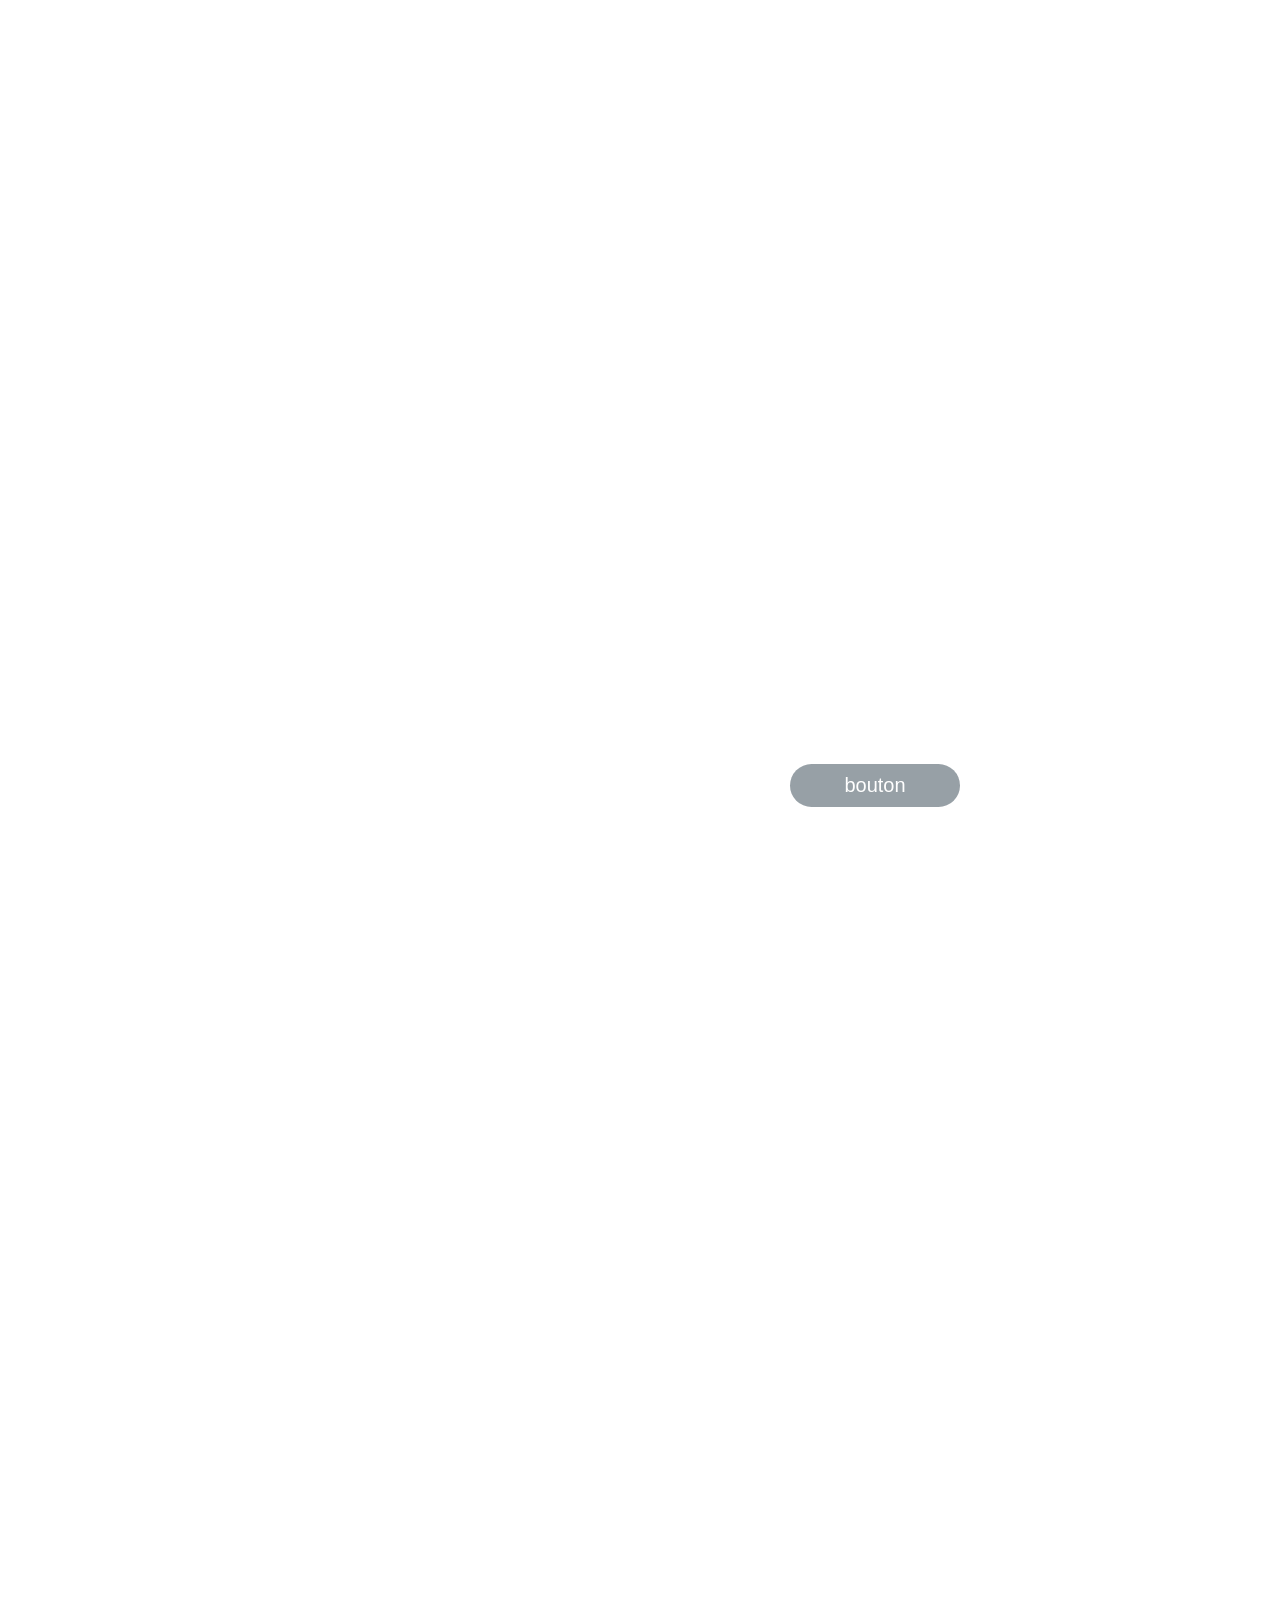
<file: nav/index.html>
<!DOCTYPE html>
<html lang="en">

    <head>
        <meta charset="UTF-8">
        <meta name="viewport" content="width=device-width, initial-scale=1.0">
        <title>Nav</title>
        <link rel="stylesheet" href="style.css">
    </head>

    <body>


        <div class="nav" id="navbar">
            <div class="navdiv1">Menu 1</div>
            <div class="navdiv2">Menu 2</div>
            <div class="navdiv3">Menu 3</div>
            <div class="navdiv4">Menu 4</div>
            <div class="navdiv5">Menu 5</div>
            <div class="navdiv6"> </div>
            <div class="navdiv7"><button>bouton</button></div>
        </div>



        <script>
            let prevScrollpos = window.pageYOffset;
            const navbar = document.getElementById("navbar");

            window.addEventListener("scroll", () => {

                let currentScrollPos = window.pageYOffset;

                if (currentScrollPos > 100 && prevScrollpos < currentScrollPos) {
                    navbar.style.opacity = "0";
                } else {
                    navbar.style.opacity = "1";
                }

                prevScrollpos = currentScrollPos;
            });
        </script>

    </body>

</html>
</file>
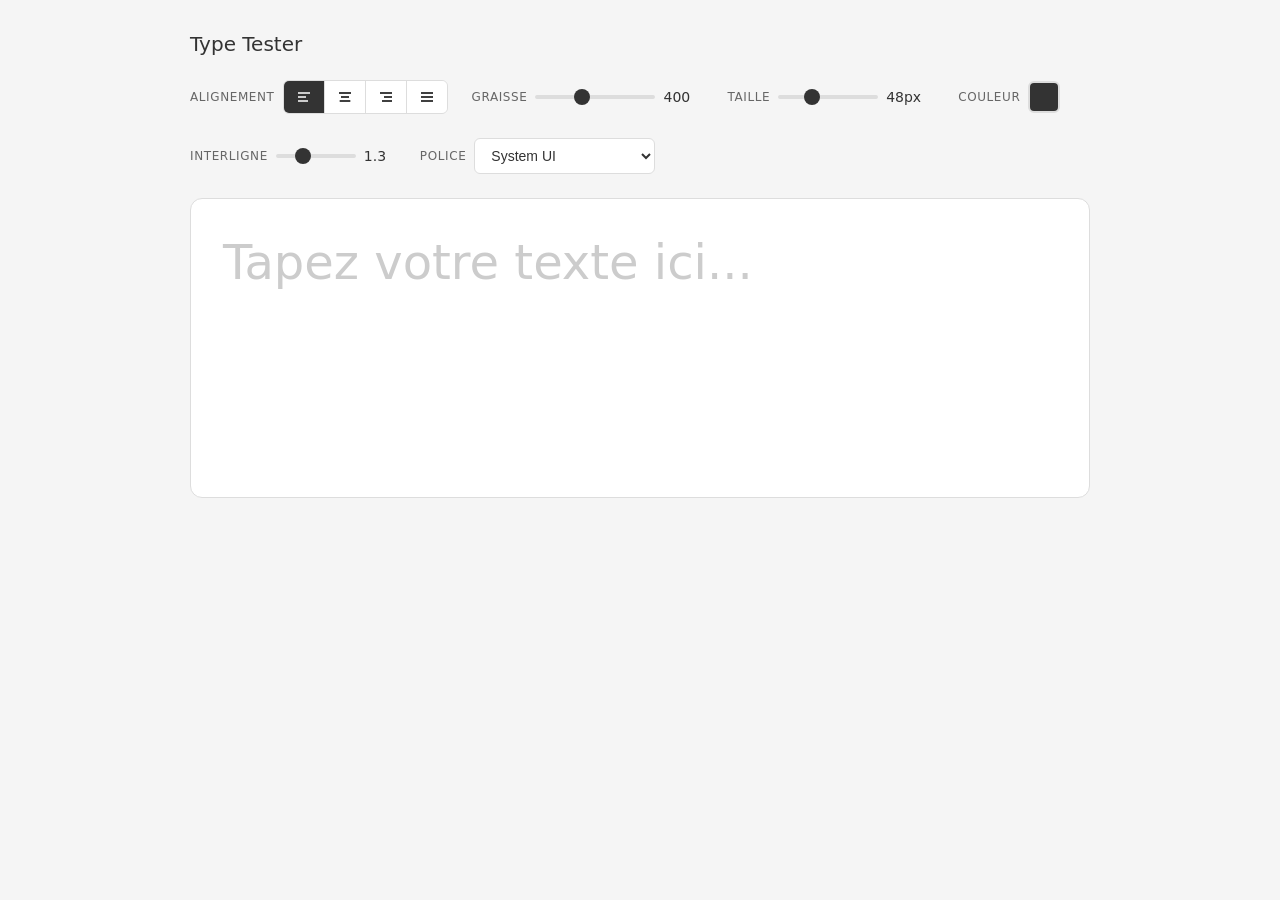
<file: type-tester/index.html>
<!DOCTYPE html>
<html lang="fr">

    <head>
        <meta charset="UTF-8">
        <meta name="viewport" content="width=device-width, initial-scale=1.0">
        <title>Type tester</title>
        <link rel="preconnect" href="https://fonts.googleapis.com">
        <link rel="preconnect" href="https://fonts.gstatic.com" crossorigin>
        <link
            href="https://fonts.googleapis.com/css2?family=Abril+Fatface&family=Bebas+Neue&family=Fira+Code:wght@300..700&family=Inter:wght@100..900&family=JetBrains+Mono:wght@100..800&family=Libre+Baskerville:ital,wght@0,400;0,700;1,400&family=Lora:ital,wght@0,400..700;1,400..700&family=Merriweather:ital,wght@0,300;0,400;0,700;0,900;1,300;1,400;1,700;1,900&family=Montserrat:wght@100..900&family=Open+Sans:wght@300..800&family=Oswald:wght@200..700&family=Playfair+Display:wght@400..900&family=Poppins:wght@100;200;300;400;500;600;700;800;900&family=Roboto:wght@100;300;400;500;700;900&family=Source+Code+Pro:wght@200..900&family=Work+Sans:wght@100..900&display=swap"
            rel="stylesheet">
        <style>
            * {
                margin: 0;
                padding: 0;
                box-sizing: border-box;
            }

            body {
                font-family: system-ui, -apple-system, sans-serif;
                background: #f5f5f5;
                min-height: 100vh;
                padding: 2rem;
            }

            .container {
                max-width: 900px;
                margin: 0 auto;
            }

            h1 {
                font-size: 1.25rem;
                font-weight: 500;
                color: #333;
                margin-bottom: 1.5rem;
            }

            .controls {
                display: flex;
                gap: 1.5rem;
                margin-bottom: 1.5rem;
                flex-wrap: wrap;
                align-items: center;
            }

            .control-group {
                display: flex;
                align-items: center;
                gap: 0.5rem;
            }

            .control-group label {
                font-size: 0.75rem;
                text-transform: uppercase;
                letter-spacing: 0.05em;
                color: #666;
            }

            /* Alignment buttons */
            .align-buttons {
                display: flex;
                border: 1px solid #ddd;
                border-radius: 6px;
                overflow: hidden;
            }

            .align-btn {
                background: white;
                border: none;
                padding: 0.5rem 0.75rem;
                cursor: pointer;
                transition: background 0.15s;
                display: flex;
                align-items: center;
                justify-content: center;
            }

            .align-btn:not(:last-child) {
                border-right: 1px solid #ddd;
            }

            .align-btn:hover {
                background: #f0f0f0;
            }

            .align-btn.active {
                background: #333;
                color: white;
            }

            .align-btn svg {
                width: 16px;
                height: 16px;
            }

            /* Weight slider */
            .weight-slider {
                width: 120px;
                height: 4px;
                -webkit-appearance: none;
                background: #ddd;
                border-radius: 2px;
                outline: none;
            }

            .weight-slider::-webkit-slider-thumb {
                -webkit-appearance: none;
                width: 16px;
                height: 16px;
                background: #333;
                border-radius: 50%;
                cursor: pointer;
            }

            .weight-value {
                font-size: 0.875rem;
                color: #333;
                min-width: 2.5rem;
                font-variant-numeric: tabular-nums;
            }

            /* Color picker */
            .color-picker {
                width: 32px;
                height: 32px;
                border: 2px solid #ddd;
                border-radius: 6px;
                cursor: pointer;
                padding: 0;
                overflow: hidden;
            }

            .color-picker::-webkit-color-swatch-wrapper {
                padding: 0;
            }

            .color-picker::-webkit-color-swatch {
                border: none;
            }

            /* Text area */
            .text-area {
                background: white;
                border: 1px solid #ddd;
                border-radius: 12px;
                padding: 2rem;
                min-height: 300px;
            }

            .editable-text {
                font-size: 3rem;
                line-height: 1.3;
                outline: none;
                min-height: 200px;
                word-break: break-word;
            }

            .editable-text:empty::before {
                content: "Tapez votre texte ici...";
                color: #ccc;
            }

            /* Font size control */
            .size-slider {
                width: 100px;
                height: 4px;
                -webkit-appearance: none;
                background: #ddd;
                border-radius: 2px;
                outline: none;
            }

            .size-slider::-webkit-slider-thumb {
                -webkit-appearance: none;
                width: 16px;
                height: 16px;
                background: #333;
                border-radius: 50%;
                cursor: pointer;
            }

            .size-value {
                font-size: 0.875rem;
                color: #333;
                min-width: 3rem;
                font-variant-numeric: tabular-nums;
            }

            /* Line height slider */
            .line-height-slider {
                width: 80px;
                height: 4px;
                -webkit-appearance: none;
                background: #ddd;
                border-radius: 2px;
                outline: none;
            }

            .line-height-slider::-webkit-slider-thumb {
                -webkit-appearance: none;
                width: 16px;
                height: 16px;
                background: #333;
                border-radius: 50%;
                cursor: pointer;
            }

            .line-height-value {
                font-size: 0.875rem;
                color: #333;
                min-width: 2rem;
                font-variant-numeric: tabular-nums;
            }

            /* Font select */
            .font-select {
                padding: 0.5rem 0.75rem;
                border: 1px solid #ddd;
                border-radius: 6px;
                background: white;
                font-size: 0.875rem;
                color: #333;
                cursor: pointer;
                min-width: 150px;
            }

            .font-select:focus {
                outline: none;
                border-color: #333;
            }
        </style>
    </head>

    <body>
        <div class="container">
            <h1>Type Tester</h1>

            <div class="controls">
                <!-- Alignment -->
                <div class="control-group">
                    <label>Alignement</label>
                    <div class="align-buttons">
                        <button class="align-btn active" data-align="left" title="Gauche">
                            <svg viewBox="0 0 24 24" fill="none" stroke="currentColor" stroke-width="2">
                                <line x1="3" y1="6" x2="21" y2="6"></line>
                                <line x1="3" y1="12" x2="15" y2="12"></line>
                                <line x1="3" y1="18" x2="18" y2="18"></line>
                            </svg>
                        </button>
                        <button class="align-btn" data-align="center" title="Centré">
                            <svg viewBox="0 0 24 24" fill="none" stroke="currentColor" stroke-width="2">
                                <line x1="3" y1="6" x2="21" y2="6"></line>
                                <line x1="6" y1="12" x2="18" y2="12"></line>
                                <line x1="4" y1="18" x2="20" y2="18"></line>
                            </svg>
                        </button>
                        <button class="align-btn" data-align="right" title="Droite">
                            <svg viewBox="0 0 24 24" fill="none" stroke="currentColor" stroke-width="2">
                                <line x1="3" y1="6" x2="21" y2="6"></line>
                                <line x1="9" y1="12" x2="21" y2="12"></line>
                                <line x1="6" y1="18" x2="21" y2="18"></line>
                            </svg>
                        </button>
                        <button class="align-btn" data-align="justify" title="Justifié">
                            <svg viewBox="0 0 24 24" fill="none" stroke="currentColor" stroke-width="2">
                                <line x1="3" y1="6" x2="21" y2="6"></line>
                                <line x1="3" y1="12" x2="21" y2="12"></line>
                                <line x1="3" y1="18" x2="21" y2="18"></line>
                            </svg>
                        </button>
                    </div>
                </div>

                <!-- Weight -->
                <div class="control-group">
                    <label>Graisse</label>
                    <input type="range" class="weight-slider" min="100" max="900" step="100" value="400">
                    <span class="weight-value">400</span>
                </div>

                <!-- Size -->
                <div class="control-group">
                    <label>Taille</label>
                    <input type="range" class="size-slider" min="16" max="120" value="48">
                    <span class="size-value">48px</span>
                </div>

                <!-- Color -->
                <div class="control-group">
                    <label>Couleur</label>
                    <input type="color" class="color-picker" value="#333333">
                </div>

                <!-- Line height -->
                <div class="control-group">
                    <label>Interligne</label>
                    <input type="range" class="line-height-slider" min="0.8" max="2.5" step="0.1" value="1.3">
                    <span class="line-height-value">1.3</span>
                </div>

                <!-- Font family -->
                <div class="control-group">
                    <label>Police</label>
                    <select class="font-select">
                        <optgroup label="Sans-serif">
                            <option value="system-ui, -apple-system, sans-serif">System UI</option>
                            <option value="Arial, sans-serif">Arial</option>
                            <option value="Helvetica, Arial, sans-serif">Helvetica</option>
                            <option value="'Inter', sans-serif">Inter</option>
                            <option value="'Roboto', sans-serif">Roboto</option>
                            <option value="'Open Sans', sans-serif">Open Sans</option>
                            <option value="'Montserrat', sans-serif">Montserrat</option>
                            <option value="'Poppins', sans-serif">Poppins</option>
                            <option value="'Work Sans', sans-serif">Work Sans</option>
                        </optgroup>
                        <optgroup label="Serif">
                            <option value="Georgia, serif">Georgia</option>
                            <option value="'Times New Roman', Times, serif">Times New Roman</option>
                            <option value="'Playfair Display', serif">Playfair Display</option>
                            <option value="'Merriweather', serif">Merriweather</option>
                            <option value="'Lora', serif">Lora</option>
                            <option value="'Libre Baskerville', serif">Libre Baskerville</option>
                        </optgroup>
                        <optgroup label="Monospace">
                            <option value="'SF Mono', 'Fira Code', monospace">SF Mono</option>
                            <option value="'Fira Code', monospace">Fira Code</option>
                            <option value="'JetBrains Mono', monospace">JetBrains Mono</option>
                            <option value="'Source Code Pro', monospace">Source Code Pro</option>
                            <option value="Consolas, monospace">Consolas</option>
                        </optgroup>
                        <optgroup label="Display">
                            <option value="'Bebas Neue', sans-serif">Bebas Neue</option>
                            <option value="'Oswald', sans-serif">Oswald</option>
                            <option value="'Abril Fatface', serif">Abril Fatface</option>
                        </optgroup>
                    </select>
                </div>
            </div>

            <div class="text-area">
                <div class="editable-text" contenteditable="true"></div>
            </div>
        </div>

        <script>
            const textArea = document.querySelector('.editable-text');
            const alignButtons = document.querySelectorAll('.align-btn');
            const weightSlider = document.querySelector('.weight-slider');
            const weightValue = document.querySelector('.weight-value');
            const sizeSlider = document.querySelector('.size-slider');
            const sizeValue = document.querySelector('.size-value');
            const colorPicker = document.querySelector('.color-picker');
            const lineHeightSlider = document.querySelector('.line-height-slider');
            const lineHeightValue = document.querySelector('.line-height-value');
            const fontSelect = document.querySelector('.font-select');

            // Alignment
            alignButtons.forEach(btn => {
                btn.addEventListener('click', () => {
                    alignButtons.forEach(b => b.classList.remove('active'));
                    btn.classList.add('active');
                    textArea.style.textAlign = btn.dataset.align;
                });
            });

            // Weight
            weightSlider.addEventListener('input', (e) => {
                const weight = e.target.value;
                textArea.style.fontWeight = weight;
                weightValue.textContent = weight;
            });

            // Size
            sizeSlider.addEventListener('input', (e) => {
                const size = e.target.value;
                textArea.style.fontSize = size + 'px';
                sizeValue.textContent = size + 'px';
            });

            // Color
            colorPicker.addEventListener('input', (e) => {
                textArea.style.color = e.target.value;
            });

            // Line height
            lineHeightSlider.addEventListener('input', (e) => {
                const lineHeight = e.target.value;
                textArea.style.lineHeight = lineHeight;
                lineHeightValue.textContent = lineHeight;
            });

            // Font family
            fontSelect.addEventListener('change', (e) => {
                textArea.style.fontFamily = e.target.value;
            });

            // Initialize
            textArea.style.fontSize = '48px';
            textArea.style.fontWeight = '400';
            textArea.style.color = '#333333';
            textArea.focus();
        </script>
    </body>

</html>
</file>
<file: style.css>
* {
    margin: 0;
}

body {
    background-color: #1d1411;
    cursor: url('images/precursor.png'), auto;
}

@font-face {
    font-family: 'FlorDeRuina-Flor';
    src: url('fonts/FlorDeRuina-Flor.woff2') format('woff2');
}

@font-face {
    font-family: 'FlorDeRuina-Fractura';
    src: url('fonts/FlorDeRuina-Fractura.woff2') format('woff2');
}

@font-face {
    font-family: 'FlorDeRuina-Germen';
    src: url('fonts/FlorDeRuina-Germen.woff2') format('woff2');
}

@font-face {
    font-family: 'FlorDeRuina-Ruina';
    src: url('fonts/FlorDeRuina-Ruina.woff2') format('woff2');
}

@font-face {
    font-family: 'FlorDeRuina-Semilla';
    src: url('fonts/FlorDeRuina-Semilla.woff2') format('woff2');
}


h1 {
    font-family: 'FlorDeRuina-Semilla';
    color: #231d19;
    font-size: 14em;
    text-align: center;
}

h2 {
    /* font-family: 'FlorDeRuina-Fractura'; */
    font-family: 'FlorDeRuina-Semilla';
    color: #231d19;
    font-size: 4em;
    text-align: center;
    margin: 0 13% 0 13%;
}

h3 {
    font-family: 'FlorDeRuina-Germen';
    color: #b44a04;
    font-size: 6em;
    text-align: center;
}

h4 {
    font-family: 'FlorDeRuina-Semilla';
    color: #231d19;
    font-size: 6em;
    text-align: center;
}


/*MENU*/

#menu {
    font-family: 'FlorDeRuina-Flor';
    color: white;
    font-size: 1.4em;
    position: fixed;
    left: 20px;
    top: 20px;
}

/* The side navigation menu */
.sidenav {
    height: 100%;
    /* 100% Full-height */
    width: 0;
    /* 0 width - change this with JavaScript */
    position: fixed;
    /* Stay in place */
    z-index: 1;
    /* Stay on top */
    top: 0;
    /* Stay at the top */
    left: 0;
    background-color: #111;
    /* Black*/
    overflow-x: hidden;
    /* Disable horizontal scroll */
    padding-top: 60px;
    /* Place content 60px from the top */
    transition: 0.5s;
    /* 0.5 second transition effect to slide in the sidenav */
}

/* The navigation menu links */
.sidenav a {
    font-family: 'FlorDeRuina-Flor';
    padding: 8px 8px 8px 32px;
    text-decoration: none;
    font-size: 25px;
    color: #818181;
    display: block;
    transition: 0.3s;
}

/* When you mouse over the navigation links, change their color */
.sidenav a:hover {
    color: #f1f1f1;
}

/* Position and style the close button (top right corner) */
.sidenav .closebtn {
    position: absolute;
    top: 0;
    right: 25px;
    font-size: 36px;
    margin-left: 50px;
}

/* Style page content - use this if you want to push the page content to the right when you open the side navigation */
#main {
    transition: margin-left .5s;
}

/* On smaller screens, where height is less than 450px, change the style of the sidenav (less padding and a smaller font size) */
@media screen and (max-height: 450px) {
    .sidenav {
        padding-top: 15px;
    }

    .sidenav a {
        font-size: 18px;
    }
}


/*hero banner*/
.herobanner {
    display: grid;
    grid-template-columns: 1fr;
    grid-template-rows: 1fr;
    width: 100%;
    height: 100vh;
    place-items: center;
    background-color: black;
    background: url(images/bg-hero-banner.jpeg) no-repeat center center fixed;
    background-size: cover;
}

.herobannerdiv1 {
    grid-area: 1 / 1 / 2 / 2;
}

/*section1*/
.section1 {
    display: grid;
    grid-template-columns: 1fr;
    grid-template-rows: 1fr;
    width: 100%;
    height: 100vh;
    place-items: center;
    background: url(images/bg-section1.jpeg) no-repeat center center fixed;
    background-size: cover;
}

.section1div1 {
    grid-area: 1 / 1 / 2 / 2;
}

/*section2*/
.section2 {
    display: grid;
    grid-template-columns: repeat(5, 1fr);
    grid-template-rows: 1fr;
    grid-column-gap: 0px;
    width: 100%;
    height: 80vh;
    place-items: center;
    background: url(images/bg-section2a.jpeg) no-repeat center center fixed;
    background-size: cover;
    color: #b44a04;
}

.section2div1 {
    grid-area: 1 / 1 / 2 / 2;
}

.section2div1 p {
    font-family: 'FlorDeRuina-Germen';
    font-size: 2em;

    text-align: center;
}

.section2div2 {
    grid-area: 1 / 2 / 2 / 3;
}

.section2div2 p {
    font-family: 'FlorDeRuina-Semilla';
    font-size: 2em;
    text-align: center;
}

.section2div3 {
    grid-area: 1 / 3 / 2 / 4;
}

.section2div3 p {
    font-family: 'FlorDeRuina-Flor';
    font-size: 2em;
    text-align: center;
}

.section2div4 {
    grid-area: 1 / 4 / 2 / 5;
}

.section2div4 p {
    font-family: 'FlorDeRuina-Ruina';
    font-size: 2em;
    text-align: center;
}

.section2div5 {
    grid-area: 1 / 5 / 2 / 6;
}

.section2div5 p {
    font-family: 'FlorDeRuina-Fractura';
    font-size: 2em;
    text-align: center;
}

/*section 3 TYPE TESTER*/
.section3 {
    display: grid;
    grid-template-columns: 1fr;
    grid-template-rows: 1fr;
    width: 100%;
    min-height: 100vh;
    place-items: center;
    padding: 4em 0;
    background: url(images/bg-section3.jpeg) no-repeat center center fixed;
    background-size: cover;
}

.type-tester {
    width: 90%;
    max-width: 1200px;
}

.type-tester h4 {
    font-family: 'FlorDeRuina-Germen';
    font-size: 3em;
    color: #231d19;
    text-align: center;
    margin-bottom: 1em;
}

.controls {
    display: flex;
    gap: 2em;
    margin-bottom: 1.5em;
    flex-wrap: wrap;
    align-items: center;
    justify-content: center;
    background: rgba(255, 255, 255, 0.15);
    backdrop-filter: blur(10px);
    padding: 1.5em 2em;
    border-radius: 12px;
}

.control-group {
    display: flex;
    align-items: center;
    gap: 0.75em;
}

.control-group label {
    font-family: system-ui, -apple-system, sans-serif;
    font-size: 0.75rem;
    text-transform: uppercase;
    letter-spacing: 0.05em;
    color: #231d19;
}

/* Variant buttons */
.variant-buttons {
    display: flex;
    border: 1px solid rgba(35, 29, 25, 0.3);
    border-radius: 8px;
    overflow: hidden;
    background: rgba(255, 255, 255, 0.5);
}

.variant-btn {
    font-family: 'FlorDeRuina-Germen';
    background: transparent;
    border: none;
    padding: 0.5em 0.75em;
    cursor: pointer;
    transition: background 0.15s;
    font-size: 1.5em;
}

.variant-btn:not(:last-child) {
    border-right: 1px solid rgba(35, 29, 25, 0.2);
}

.variant-btn:hover {
    background: rgba(255, 255, 255, 0.5);
}

.variant-btn.active {
    background: #231d19;
}

/* Alignment buttons */
.align-buttons {
    display: flex;
    border: 1px solid rgba(35, 29, 25, 0.3);
    border-radius: 8px;
    overflow: hidden;
    background: rgba(255, 255, 255, 0.5);
}

.align-btn {
    background: transparent;
    border: none;
    padding: 0.5em 0.75em;
    cursor: pointer;
    transition: background 0.15s;
    display: flex;
    align-items: center;
    justify-content: center;
    color: #231d19;
}

.align-btn:not(:last-child) {
    border-right: 1px solid rgba(35, 29, 25, 0.2);
}

.align-btn:hover {
    background: rgba(255, 255, 255, 0.5);
}

.align-btn.active {
    background: #231d19;
    color: #f5e6d3;
}

.align-btn svg {
    width: 18px;
    height: 18px;
}

/* Sliders */
.size-slider,
.line-height-slider {
    width: 100px;
    height: 4px;
    -webkit-appearance: none;
    background: rgba(35, 29, 25, 0.3);
    border-radius: 2px;
    outline: none;
}

.size-slider::-webkit-slider-thumb,
.line-height-slider::-webkit-slider-thumb {
    -webkit-appearance: none;
    width: 18px;
    height: 18px;
    background: #231d19;
    border-radius: 50%;
    cursor: pointer;
}

.size-value,
.line-height-value {
    font-family: system-ui, -apple-system, sans-serif;
    font-size: 0.875rem;
    color: #231d19;
    min-width: 3em;
    font-variant-numeric: tabular-nums;
}

/* Color picker */
.color-picker {
    width: 36px;
    height: 36px;
    border: 2px solid rgba(35, 29, 25, 0.3);
    border-radius: 8px;
    cursor: pointer;
    padding: 0;
    overflow: hidden;
    background: transparent;
}

.color-picker::-webkit-color-swatch-wrapper {
    padding: 0;
}

.color-picker::-webkit-color-swatch {
    border: none;
    border-radius: 6px;
}

/* Text area */
.text-area {
    background: rgba(255, 255, 255, 0.2);
    backdrop-filter: blur(10px);
    border: 1px solid rgba(35, 29, 25, 0.2);
    border-radius: 12px;
    padding: 2em;
    min-height: 300px;
}

.editable-text {
    font-size: 80px;
    line-height: 1.1;
    outline: none;
    min-height: 200px;
    word-break: break-word;
    color: #231d19;
}

.editable-text:empty::before {
    content: "Tapez votre texte ici...";
    color: rgba(35, 29, 25, 0.4);
}

/*section4 - Wind Animation*/
.section4 {
    display: grid;
    grid-template-columns: 1fr;
    grid-template-rows: 1fr;
    width: 100%;
    height: 100vh;
    place-items: center;
    background: url(images/bg-section2.jpeg) no-repeat center center fixed;
    background-size: cover;
}

.animation-container {
    display: flex;
    align-items: center;
    justify-content: center;
    width: 100%;
    height: 100%;
}

.flower-svg {
    width: auto;
    height: 70vh;
    max-height: 800px;
    transform-origin: 50% 100%;
}


/*section 5 specimen*/
.section5 {
    width: 100%;
    height: 100vh;
    display: grid;
    grid-template-columns: 1fr;
    grid-template-rows: repeat(2, 1fr);
    grid-column-gap: 0px;
    grid-row-gap: 10px;
    place-items: center;
    background: url(images/bg-section5.jpeg) no-repeat center center fixed;
    background-size: cover;
}

.section5div1 {
    grid-area: 1 / 1 / 2 / 2;
}

.section5div2 {
    grid-area: 2 / 1 / 3 / 2;
}

/*footer*/
.footer {
    display: grid;
    grid-template-columns: repeat(3, 1fr);
    grid-template-rows: repeat(2, 80px);
    grid-column-gap: 0px;
    grid-row-gap: 0px;
    width: 100%;
    place-items: center;
}

.footer p {
    font-family: 'FlorDeRuina-Flor';
    color: #f5e6d3;
    font-size: 1.3em;
}

.footerdiv1 {
    grid-area: 1 / 1 / 2 / 2;
    text-align: center;
}

.footerdiv2 {
    grid-area: 2 / 1 / 3 / 2;
    text-align: center;
}

.footerdiv3 {
    grid-area: 1 / 2 / 2 / 3;
    text-align: center;
}

.footerdiv4 {
    grid-area: 2 / 2 / 3 / 3;
    text-align: center;
}

.footerdiv5 {
    grid-area: 1 / 3 / 2 / 4;
    text-align: center;
}

.footerdiv6 {
    grid-area: 2 / 3 / 3 / 4;
    text-align: center;
}


/*download*/
.download {
    display: grid;
    grid-template-columns: 1fr;
    grid-template-rows: auto;
    width: 100%;
    height: 40vh;
    place-items: center;
}

.download a {
    font-family: 'FlorDeRuina-Germen';
    font-size: 4em;
    color: white;
    text-decoration: dashed;
}

.downloaddiv1 {
    grid-area: 1 / 1 / 2 / 2;
    text-align: center;
}
</file>
<file: nav/style.css>
body {
    width: 100%;
    height: 500vh;
    overflow-x: hidden;
    background: url(https://images.unsplash.com/photo-1773176647951-d8f618dee942?q=80&w=1470&auto=format&fit=crop&ixlib=rb-4.1.0&ixid=M3wxMjA3fDB8MHxwaG90by1wYWdlfHx8fGVufDB8fHx8fA%3D%3D) no-repeat center center fixed;
    background-size: cover;
}

.nav {
    display: grid;
    grid-template-columns: repeat(5, 1fr) 0.3fr 1.5fr;
    grid-template-rows: 70px;

    /* background-color: black; */
    background: rgba(255, 255, 255, 0.2);

    color: white;
    font-size: 16px;
    border-radius: 100px;
    text-align: center;
    place-items: center;
    width: 50%;

    position: fixed;
    z-index: 1000;
    bottom: 5%;
    left: 50%;
    margin-right: -50%;
    transform: translate(-50%, -50%);

    opacity: 1;
    transition: opacity 0.4s ease;
}

@keyframes fade-out {
    0% {
        opacity: 1;
    }

    100% {
        opacity: 0;
    }
}

.navdiv1 {
    grid-area: 1 / 1 / 2 / 2;
}

.navdiv2 {
    grid-area: 1 / 2 / 2 / 3;
}

.navdiv3 {
    grid-area: 1 / 3 / 2 / 4;
}

.navdiv4 {
    grid-area: 1 / 4 / 2 / 5;
}

.navdiv5 {
    grid-area: 1 / 5 / 2 / 6;
}

.navdiv6 {
    grid-area: 1 / 6 / 2 / 7;
}

.navdiv7 {
    grid-area: 1 / 7 / 2 / 8;
}


button {
    border-radius: 100px;
    font-family: Arial;
    color: #ffffff;
    font-size: 20px;
    background: #97a0a6;
    padding: 10px 20px 10px 20px;
    text-decoration: none;
    width: 170px;
    border: none;
}

button:hover {
    background-image: linear-gradient(to bottom, #e86c1e, #ea5e17, #ec4d12, #ee3811, #f01212);
    text-decoration: none;
}
</file>
